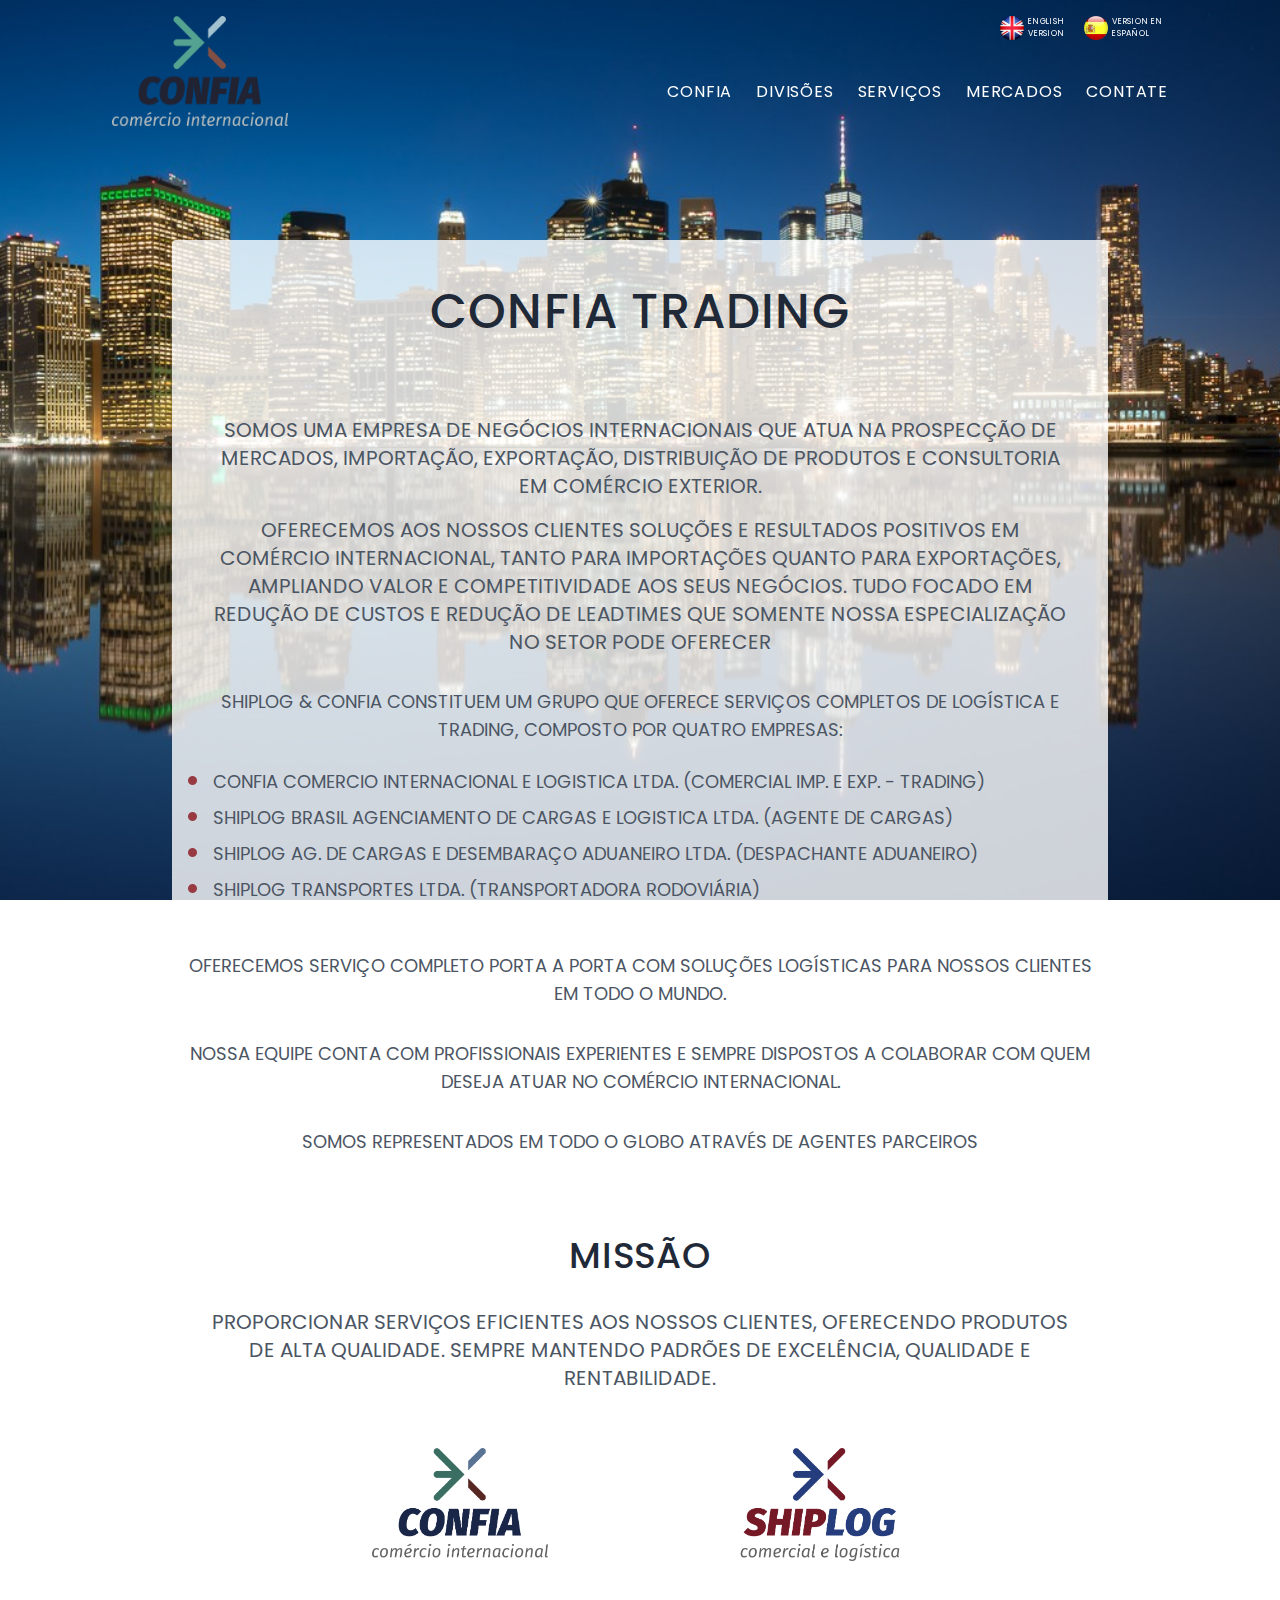
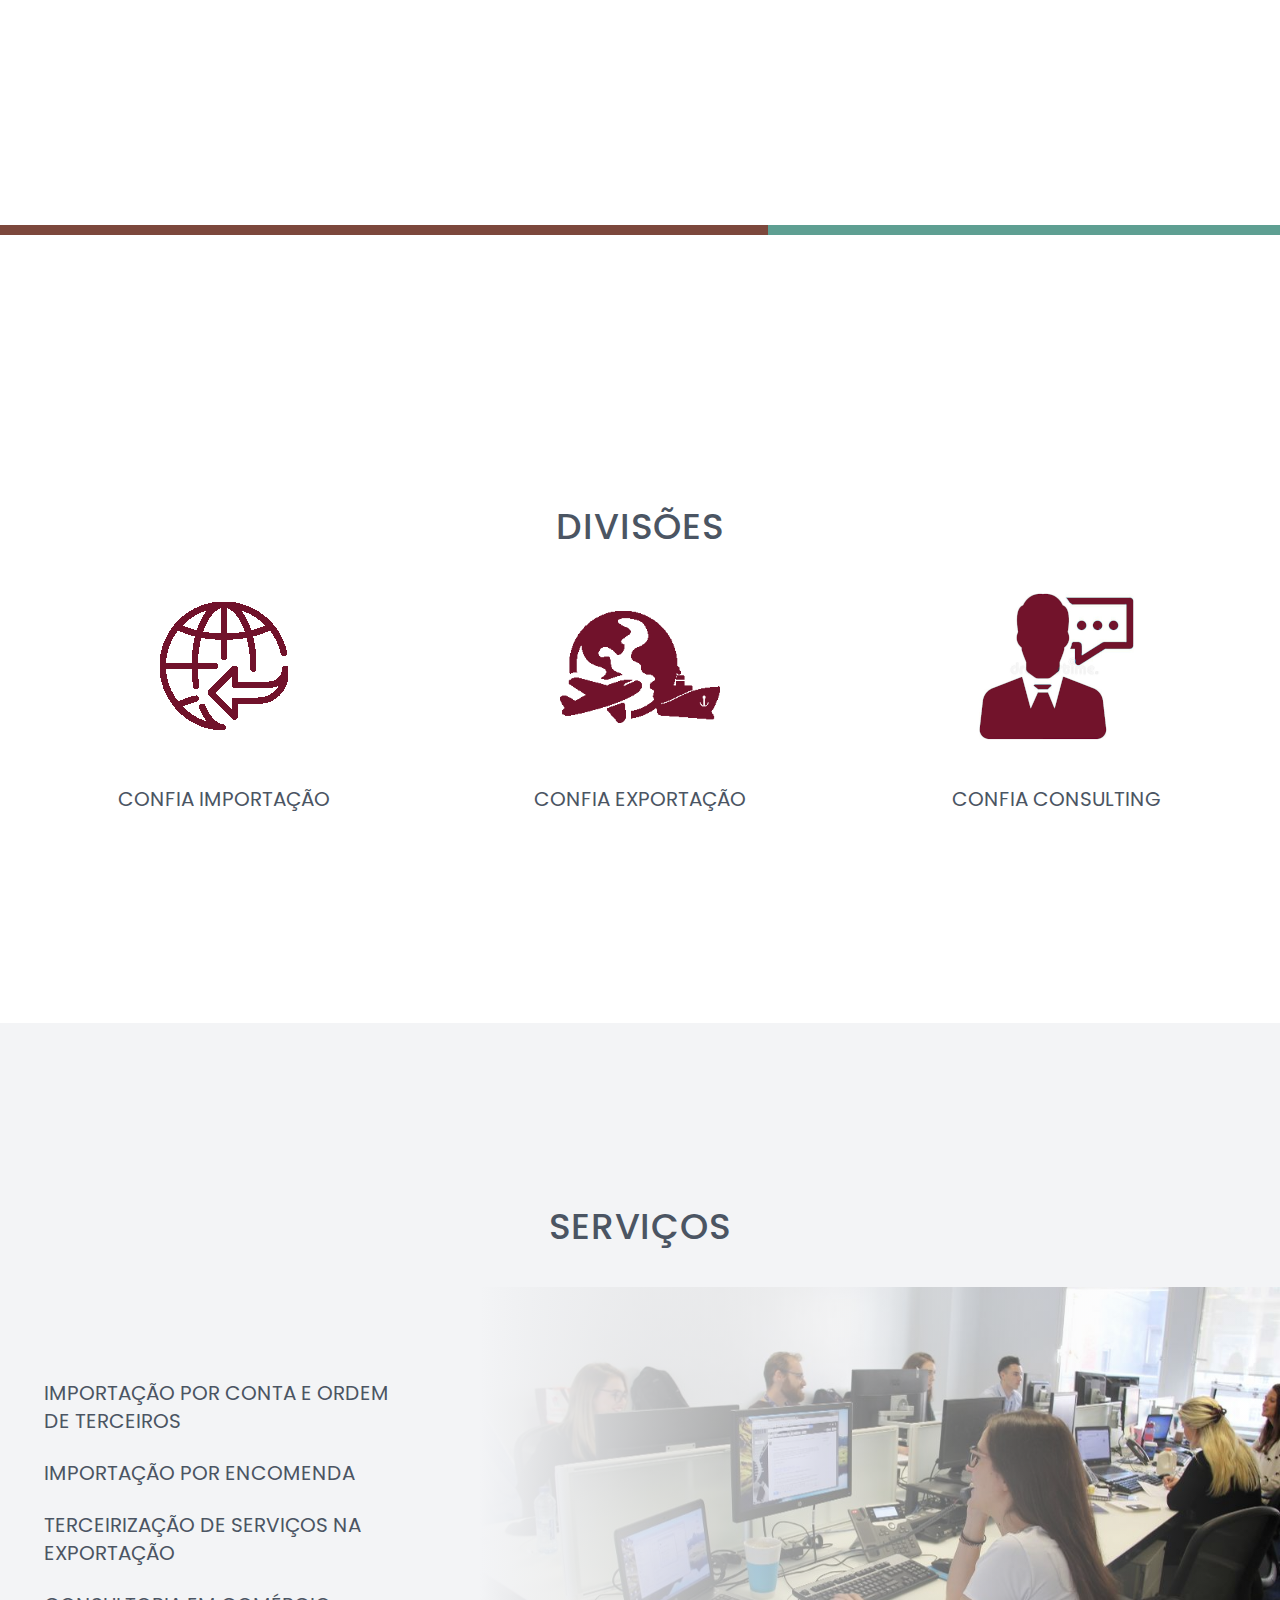
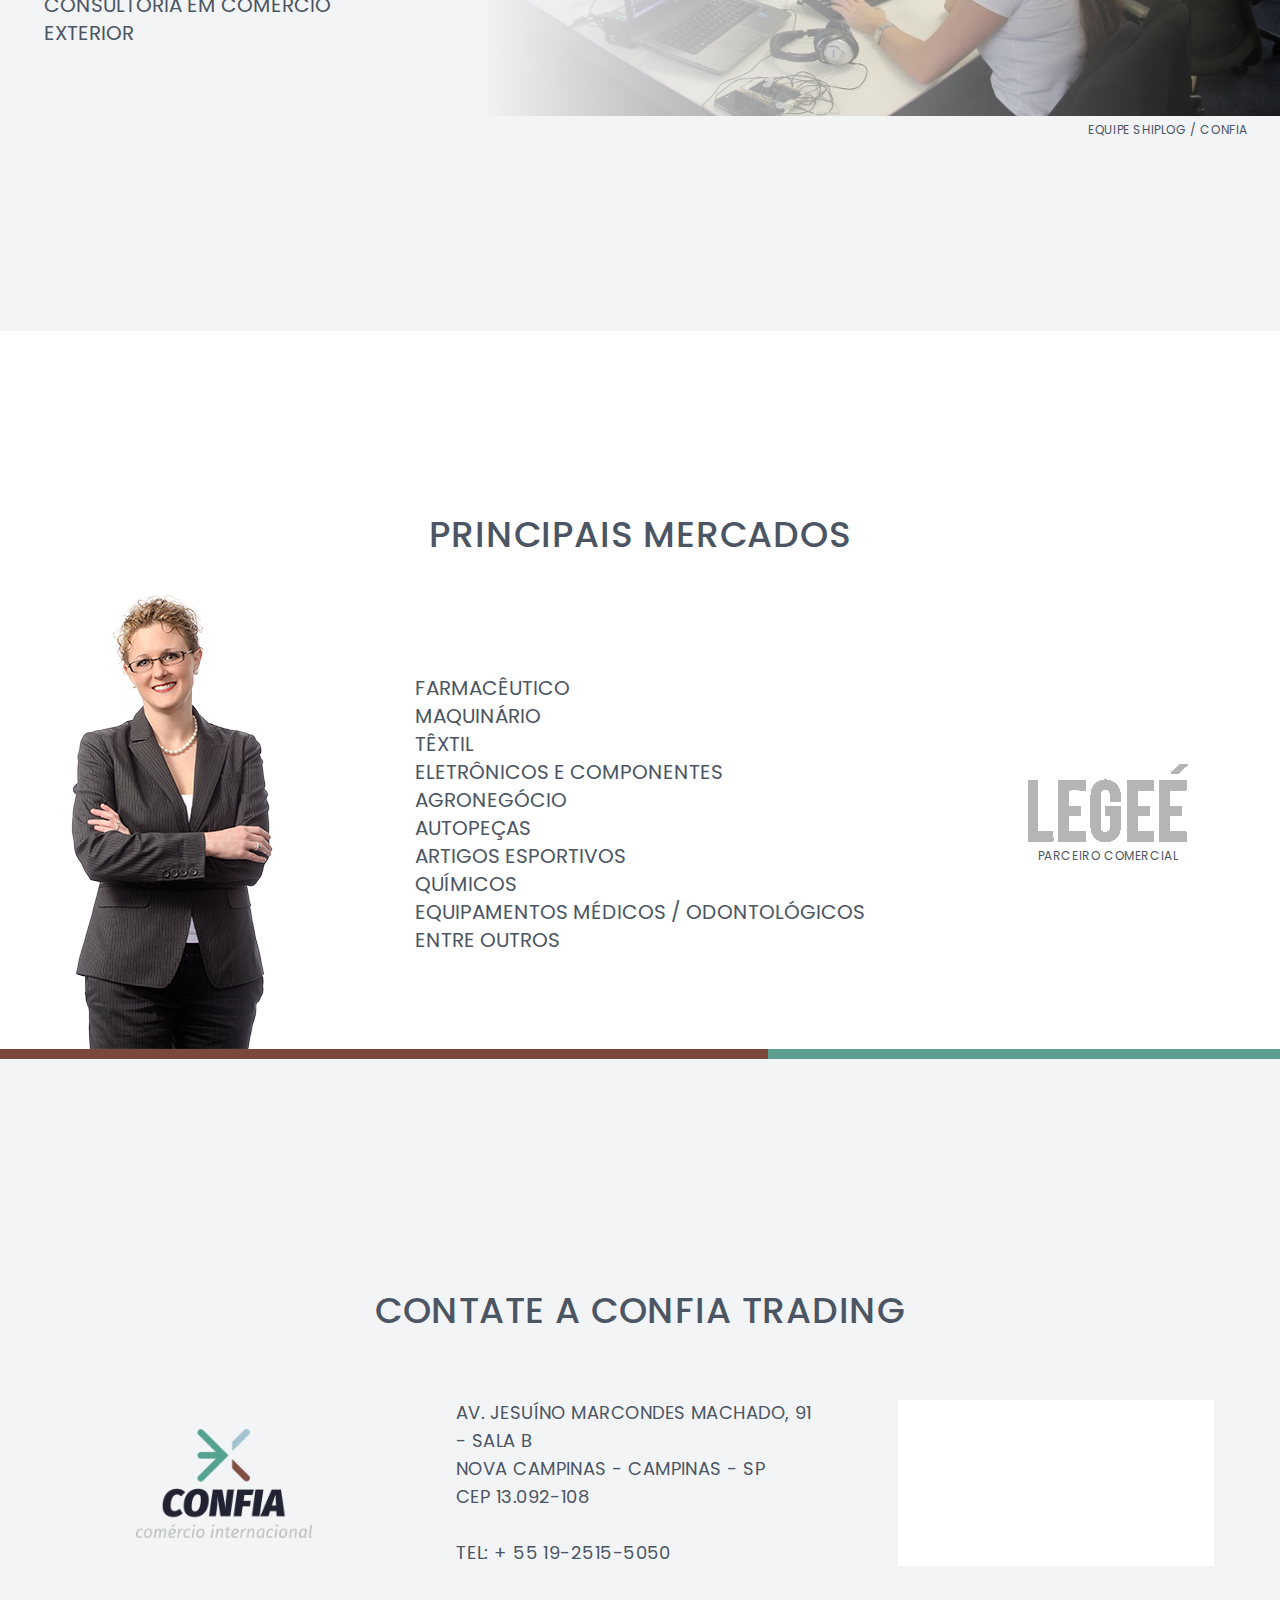
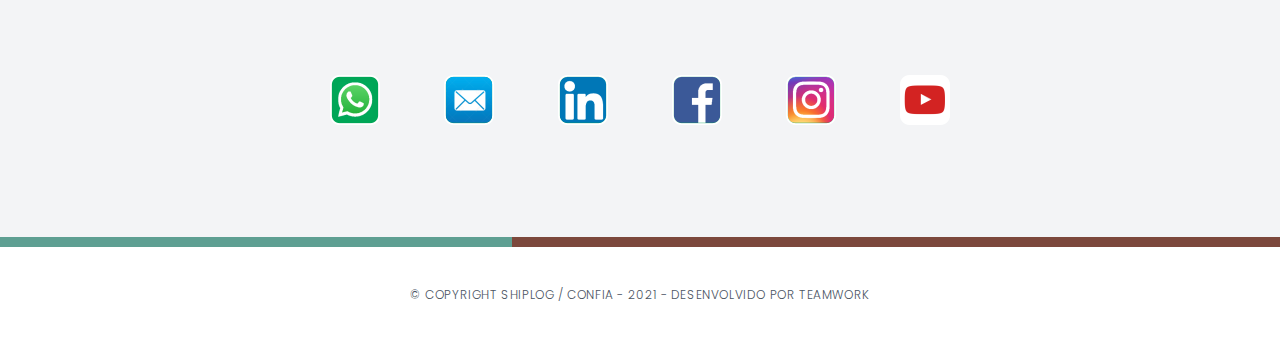
<file: index.html>
<!DOCTYPE html>
<html lang="en">
  <head>
    <meta charset="UTF-8" />
    <meta http-equiv="X-UA-Compatible" content="IE=edge" />
    <meta name="viewport" content="width=device-width, initial-scale=1.0" />
    <title>CONFIA - Comércio Internacional</title>
    <!-- favicon -->
    <link rel="shortcut icon" href="images/favicon.png" />
    <!-- Icons -->
    <link
      rel="icon"
      type="image/png"
      sizes="192x192"
      href="images/favicon-192x192.png"
    />
    <link
      rel="apple-touch-icon"
      sizes="180x180"
      href="images/apple-touch-icon-180x180.png"
    />
    <link rel="stylesheet" href="styles.css" />
  </head>
  <body class="text-white uppercase font-poppins">
    <header
      class="
        flex flex-col
        justify-start
        fixed
        top-0
        z-30
        w-full
        bg-gradient-to-b
      "
      id="header-nav"
    >
      <div class="flex items-start justify-center">
        <nav class="w-full py-4">
          <div class="container mx-auto flex flex-wrap justify-between">
            <div class="w-44 ml-4 md:ml-8 lg:ml-28">
              <a href="index.html"
                ><img class="" src="images/logo.png" alt=""
              /></a>
            </div>

            <div class="flex items-center md:hidden mr-4">
              <button
                id="hamburger"
                class="
                  border
                  rounded
                  shadow
                  text-gray-600
                  border-gray-600
                  hover:text-gray-800
                  appearance-none
                  focus:outline-none
                "
                title="Menu"
              >
                <svg
                  class="w-12 h-12"
                  xmlns="http://www.w3.org/2000/svg"
                  fill="none"
                  viewBox="0 0 24 24"
                  stroke="currentColor"
                >
                  <path
                    stroke-linecap="round"
                    stroke-linejoin="round"
                    stroke-width="2"
                    d="M4 6h16M4 12h16M4 18h16"
                  />
                </svg>
              </button>
            </div>

            <div
              class="
                mr-0
                md:mr-8
                lg:mr-28
                py-6
                md:py-0
                md:w-auto
                w-full
                hidden
                md:block
                bg-gray-600
                h-screen
                mt-4
                md:bg-transparent
                md:h-auto
                md:mt-0
              "
              id="menu"
            >
              <div class="flex flex-col sm:flex-row md:block">
                <ul
                  class="
                    list-reset
                    flex flex-1
                    md:justify-end
                    items-center
                    md:mb-10
                    flex-col
                    md:flex-row
                    order-2
                  "
                >
                  <li class="">
                    <a
                      class="
                        flex
                        justify-center
                        items-center
                        tracking-wider
                        my-2
                        lg:my-0
                        hover:text-black
                        hover:underline
                      "
                      href="#"
                      ><img class="w-6" src="images/en.png" alt="" />
                      <span class="ml-1 text-xxxs w-full md:w-14"
                        >English Version</span
                      ></a
                    >
                  </li>
                  <li class="">
                    <a
                      class="
                        flex
                        justify-center
                        items-center
                        tracking-wider
                        my-2
                        lg:my-0
                        hover:text-black
                        hover:underline
                      "
                      href="#"
                      ><img class="w-6" src="images/es.png" alt="" />
                      <span class="ml-1 text-xxxs w-full md:w-14"
                        >Version en Español</span
                      ></a
                    >
                  </li>
                </ul>
                <ul
                  id="main-navigation"
                  class="
                    list-reset
                    flex flex-1
                    md:justify-end
                    items-center
                    md:mb-10
                    flex-col
                    md:flex-row
                    order-1
                  "
                >
                  <li class="mx-3">
                    <a
                      class="
                        block
                        tracking-wider
                        my-2
                        lg:my-0
                        hover:text-gray-400
                      "
                      href="#confia"
                      >Confia</a
                    >
                  </li>
                  <li class="mx-3">
                    <a
                      class="
                        block
                        tracking-wider
                        my-2
                        lg:my-0
                        hover:text-gray-400
                      "
                      href="#divisoes"
                      >Divisões</a
                    >
                  </li>
                  <li class="mx-3">
                    <a
                      class="
                        block
                        tracking-wider
                        my-2
                        lg:my-0
                        hover:text-gray-400
                      "
                      href="#servicos"
                      >Serviços</a
                    >
                  </li>
                  <li class="mx-3">
                    <a
                      class="
                        block
                        tracking-wider
                        my-2
                        lg:my-0
                        hover:text-gray-400
                      "
                      href="#mercados"
                      >Mercados</a
                    >
                  </li>
                  <li class="ml-3">
                    <a
                      class="
                        block
                        tracking-wider
                        my-2
                        lg:my-0
                        hover:text-gray-400
                      "
                      href="#contate"
                      >Contate</a
                    >
                  </li>
                </ul>
              </div>
            </div>
          </div>
        </nav>
      </div>
    </header>

    <div class="w-full">
      <main class="bg-fixed bg-top bg-cover custom-img">
        <section class="relative pb-16 lg:pb-32 pt-16" id="confia">
          <div class="container mx-auto px-4 relative">
            <div
              class="flex flex-wrap justify-center text-center mb-8 lg:mb-24"
            >
              <div
                class="
                  w-full
                  lg:w-9/12
                  px-4
                  mt-44
                  pt-12
                  bg-white
                  rounded
                  bg-opacity-80
                "
              >
                <h2
                  class="
                    text-5xl text-gray-800
                    uppercase
                    font-medium
                    tracking-wide
                    mb-20
                  "
                >
                  Confia Trading
                </h2>

                <p
                  class="text-base lg:text-xl leading-relaxed m-4 text-gray-600"
                >
                  SOMOS UMA EMPRESA DE NEGÓCIOS INTERNACIONAIS QUE ATUA NA
                  PROSPECÇÃO DE MERCADOS, IMPORTAÇÃO, EXPORTAÇÃO, DISTRIBUIÇÃO
                  DE PRODUTOS E CONSULTORIA EM COMÉRCIO EXTERIOR.
                </p>

                <p
                  class="text-base lg:text-xl leading-relaxed m-4 text-gray-600"
                >
                  OFERECEMOS AOS NOSSOS CLIENTES SOLUÇÕES E RESULTADOS POSITIVOS
                  EM COMÉRCIO INTERNACIONAL, TANTO PARA IMPORTAÇÕES QUANTO PARA
                  EXPORTAÇÕES, AMPLIANDO VALOR E COMPETITIVIDADE AOS SEUS
                  NEGÓCIOS. TUDO FOCADO EM REDUÇÃO DE CUSTOS E REDUÇÃO DE
                  LEADTIMES QUE SOMENTE NOSSA ESPECIALIZAÇÃO NO SETOR PODE
                  OFERECER
                </p>

                <p
                  class="
                    text-sm
                    lg:text-lg
                    leading-relaxed
                    mb-4
                    mt-8
                    text-gray-600
                  "
                >
                  SHIPLOG & CONFIA CONSTITUEM UM GRUPO QUE OFERECE SERVIÇOS
                  COMPLETOS DE LOGÍSTICA E TRADING, COMPOSTO POR QUATRO
                  EMPRESAS:
                </p>

                <ul class="mb-10 mt-6 list-none pl-0">
                  <li class="custom-list flex justify-start">
                    <span
                      class="
                        mb-2
                        ml-4
                        flex-grow
                        text-left text-sm
                        lg:text-lg
                        text-gray-600
                      "
                    >
                      CONFIA COMERCIO INTERNACIONAL E LOGISTICA LTDA. (COMERCIAL
                      IMP. E EXP. - TRADING)
                    </span>
                  </li>
                  <li class="custom-list flex justify-start">
                    <span
                      class="
                        mb-2
                        ml-4
                        flex-grow
                        text-left text-sm
                        lg:text-lg
                        text-gray-600
                      "
                    >
                      SHIPLOG BRASIL AGENCIAMENTO DE CARGAS E LOGISTICA LTDA.
                      (AGENTE DE CARGAS)
                    </span>
                  </li>
                  <li class="custom-list flex justify-start">
                    <span
                      class="
                        mb-2
                        ml-4
                        flex-grow
                        text-left text-sm
                        lg:text-lg
                        text-gray-600
                      "
                    >
                      SHIPLOG AG. DE CARGAS E DESEMBARAÇO ADUANEIRO LTDA.
                      (DESPACHANTE ADUANEIRO)
                    </span>
                  </li>
                  <li class="custom-list flex justify-start">
                    <span
                      class="
                        mb-2
                        ml-4
                        flex-grow
                        text-left text-sm
                        lg:text-lg
                        text-gray-600
                      "
                    >
                      SHIPLOG TRANSPORTES LTDA. (TRANSPORTADORA RODOVIÁRIA)
                    </span>
                  </li>
                </ul>

                <p
                  class="
                    text-sm
                    lg:text-lg
                    leading-relaxed
                    mb-4
                    mt-8
                    text-gray-600
                  "
                >
                  OFERECEMOS SERVIÇO COMPLETO PORTA A PORTA COM SOLUÇÕES
                  LOGÍSTICAS PARA NOSSOS CLIENTES EM TODO O MUNDO.
                </p>

                <p
                  class="
                    text-sm
                    lg:text-lg
                    leading-relaxed
                    mb-4
                    mt-8
                    text-gray-600
                  "
                >
                  NOSSA EQUIPE CONTA COM PROFISSIONAIS EXPERIENTES E SEMPRE
                  DISPOSTOS A COLABORAR COM QUEM DESEJA ATUAR NO COMÉRCIO
                  INTERNACIONAL.
                </p>

                <p
                  class="
                    text-sm
                    lg:text-lg
                    leading-relaxed
                    mb-4
                    mt-8
                    text-gray-600
                  "
                >
                  SOMOS REPRESENTADOS EM TODO O GLOBO ATRAVÉS DE AGENTES
                  PARCEIROS
                </p>

                <div class="pt-16"></div>

                <h2
                  class="
                    text-4xl text-gray-800
                    uppercase
                    font-medium
                    mb-8
                    tracking-wide
                  "
                >
                  Missão
                </h2>
                <p
                  class="text-base lg:text-xl leading-relaxed m-4 text-gray-600"
                >
                  PROPORCIONAR SERVIÇOS EFICIENTES AOS NOSSOS CLIENTES,
                  OFERECENDO PRODUTOS DE ALTA QUALIDADE. SEMPRE MANTENDO PADRÕES
                  DE EXCELÊNCIA, QUALIDADE E RENTABILIDADE.
                </p>

                <div class="flex flex-wrap justify-evenly text-center">
                  <div class="my-10">
                    <img src="images/confia.png" class="w-44" alt="" />
                  </div>
                  <div class="my-10">
                    <a href="#">
                      <img src="images/shiplog.png" class="w-44" alt="" />
                    </a>
                  </div>
                </div>
              </div>
            </div>
          </div>
        </section>

        <section class="pt-24 bg-white" id="divisoes">
          <div class="container mx-auto px-4">
            <div class="text-center mt-44 pb-44">
              <h2
                class="
                  text-4xl text-gray-600
                  uppercase
                  font-medium
                  tracking-wide
                "
              >
                Divisões
              </h2>

              <div
                class="
                  flex flex-col
                  md:flex-row
                  flex-wrap
                  mt-6
                  md:space-y-0
                  space-y-6
                "
              >
                <a
                  href="importacao.html"
                  class="p-4 md:w-1/3 flex flex-col text-center items-center"
                >
                  <div
                    class="
                      w-40
                      h-40
                      inline-flex
                      items-center
                      justify-center
                      lg:mb-5
                      flex-shrink-0
                    "
                  >
                    <img src="images/div1.png" alt="" />
                  </div>
                  <div class="flex-grow">
                    <p
                      class="
                        text-lg
                        leading-5
                        lg:text-xl
                        lg:leading-relaxed
                        m-4
                        text-gray-600
                      "
                    >
                      CONFIA IMPORTAÇÃO
                    </p>
                  </div>
                </a>
                <a
                  href="exportacao.html"
                  class="p-4 md:w-1/3 flex flex-col text-center items-center"
                >
                  <div
                    class="
                      w-40
                      h-40
                      inline-flex
                      items-center
                      justify-center
                      lg:mb-5
                      flex-shrink-0
                    "
                  >
                    <img src="images/div2.png" alt="" />
                  </div>
                  <div class="flex-grow">
                    <p
                      class="
                        text-lg
                        leading-5
                        lg:text-xl
                        lg:leading-relaxed
                        m-4
                        text-gray-600
                      "
                    >
                      CONFIA EXPORTAÇÃO
                    </p>
                  </div>
                </a>
                <a
                  href="consulting.html"
                  class="p-4 md:w-1/3 flex flex-col text-center items-center"
                >
                  <div
                    class="
                      w-40
                      h-40
                      inline-flex
                      items-center
                      justify-center
                      lg:mb-5
                      flex-shrink-0
                    "
                  >
                    <img src="images/div3.png" alt="" />
                  </div>
                  <div class="flex-grow">
                    <p
                      class="
                        text-lg
                        leading-5
                        lg:text-xl
                        lg:leading-relaxed
                        m-4
                        text-gray-600
                      "
                    >
                      CONFIA CONSULTING
                    </p>
                  </div>
                </a>
              </div>
            </div>
          </div>
        </section>

        <section class="pt-2 bg-gray-100" id="servicos">
          <div class="container mx-auto px-4">
            <div class="text-center mt-44 pb-44">
              <h2
                class="
                  text-4xl text-gray-600
                  uppercase
                  font-medium
                  tracking-wide
                "
              >
                Serviços
              </h2>

              <div class="flex flex-wrap mt-6 md:space-y-0 space-y-6">
                <div class="p-4 md:w-1/3 flex flex-col text-left md:my-20">
                  <p
                    class="
                      text-base
                      md:text-sm
                      lg:text-xl
                      leading-relaxed
                      m-3
                      text-gray-600
                    "
                  >
                    IMPORTAÇÃO POR CONTA E ORDEM DE TERCEIROS
                  </p>
                  <p
                    class="
                      text-base
                      md:text-sm
                      lg:text-xl
                      leading-relaxed
                      m-3
                      text-gray-600
                    "
                  >
                    IMPORTAÇÃO POR ENCOMENDA
                  </p>
                  <p
                    class="
                      text-base
                      md:text-sm
                      lg:text-xl
                      leading-relaxed
                      m-3
                      text-gray-600
                    "
                  >
                    TERCEIRIZAÇÃO DE SERVIÇOS NA EXPORTAÇÃO
                  </p>
                  <p
                    class="
                      text-base
                      md:text-sm
                      lg:text-xl
                      leading-relaxed
                      m-3
                      text-gray-600
                    "
                  >
                    CONSULTORIA EM COMÉRCIO EXTERIOR
                  </p>
                </div>
                <div class="p-4 md:w-2/3 flex flex-col text-right items-end">
                  <div
                    class="
                      relative
                      h-full
                      w-full
                      flex
                      items-end
                      justify-start
                      text-left
                      bg-cover bg-center
                      -mr-8
                    "
                    style="background-image: url('images/working.jpg')"
                  >
                    <div
                      class="
                        absolute
                        top-0
                        right-0
                        bottom-0
                        left-0
                        bg-gradient-to-l
                        from-transparent
                        to-gray-100
                      "
                    ></div>
                  </div>
                  <p
                    class="
                      text-xs
                      uppercase
                      tracking-wider
                      leading-relaxed
                      text-gray-600
                      mt-1
                      md:block
                      hidden
                    "
                  >
                    equipe shiplog / confia
                  </p>
                </div>
              </div>
            </div>
          </div>
        </section>

        <section class="relative pt-2 bg-white" id="mercados">
          <div class="container mx-auto px-4">
            <div class="text-center mt-44">
              <h2
                class="
                  text-4xl text-gray-600
                  uppercase
                  font-medium
                  tracking-wide
                "
              >
                Principais Mercados
              </h2>

              <div
                class="
                  flex flex-wrap flex-col
                  md:flex-row
                  mt-6
                  md:space-y-0
                  space-y-6
                "
              >
                <div
                  class="
                    md:w-1/4
                    hidden
                    md:flex
                    flex-col
                    text-center
                    items-center
                  "
                >
                  <img src="images/executive.png" alt="" />
                </div>
                <div
                  class="
                    p-4
                    md:w-2/4
                    flex flex-col
                    text-left
                    items-center
                    text-xl text-gray-600
                    justify-center
                  "
                >
                  <ul>
                    <li>
                      <span class="text-base lg:text-xl text-gray-600"
                        >FARMACÊUTICO</span
                      >
                    </li>
                    <li>
                      <span class="text-base lg:text-xl text-gray-600"
                        >MAQUINÁRIO</span
                      >
                    </li>
                    <li>
                      <span class="text-base lg:text-xl text-gray-600"
                        >TÊXTIL</span
                      >
                    </li>
                    <li>
                      <span class="text-base lg:text-xl text-gray-600"
                        >ELETRÔNICOS E COMPONENTES</span
                      >
                    </li>
                    <li>
                      <span class="text-base lg:text-xl text-gray-600"
                        >AGRONEGÓCIO</span
                      >
                    </li>
                    <li>
                      <span class="text-base lg:text-xl text-gray-600"
                        >AUTOPEÇAS</span
                      >
                    </li>
                    <li>
                      <span class="text-base lg:text-xl text-gray-600"
                        >ARTIGOS ESPORTIVOS</span
                      >
                    </li>
                    <li>
                      <span class="text-base lg:text-xl text-gray-600"
                        >QUÍMICOS</span
                      >
                    </li>
                    <li>
                      <span class="text-base lg:text-xl text-gray-600"
                        >EQUIPAMENTOS MÉDICOS / ODONTOLÓGICOS</span
                      >
                    </li>
                    <li>
                      <span class="text-base lg:text-xl text-gray-600"
                        >ENTRE OUTROS</span
                      >
                    </li>
                  </ul>
                </div>
                <div
                  class="
                    p-4
                    md:w-1/4
                    flex flex-col
                    text-center
                    items-center
                    justify-center
                  "
                >
                  <a href="https://www.legee.com.br/">
                    <img src="images/legee-logo.png" alt="" />
                  </a>
                  <p
                    class="
                      text-xs
                      uppercase
                      tracking-wider
                      leading-relaxed
                      text-gray-600
                      mt-1
                    "
                  >
                    parceiro comercial
                  </p>
                </div>
              </div>
            </div>
          </div>
        </section>

        <section class="relative pt-14 bg-gray-100" id="contate">
          <div class="container mx-auto px-4">
            <div class="text-center pb-24 mt-44">
              <h2
                class="
                  text-4xl text-gray-600
                  uppercase
                  font-medium
                  tracking-wide
                "
              >
                Contate a Confia Trading
              </h2>

              <div
                class="
                  flex flex-wrap flex-col
                  md:flex-row
                  my-2
                  md:space-y-0
                  space-y-6
                "
              >
                <div
                  class="
                    p-4
                    md:w-1/3
                    flex flex-col
                    text-center
                    items-center
                    justify-center
                  "
                >
                  <img src="images/logo.png" class="w-44" alt="" />
                </div>
                <div
                  class="
                    p-4
                    md:w-1/3
                    flex flex-col
                    text-left
                    items-start
                    justify-center
                  "
                >
                  <address
                    class="not-italic text-gray-600 tracking-wide p-2 text-lg"
                  >
                    AV. JESUÍNO MARCONDES MACHADO, 91 - SALA B <br />
                    NOVA CAMPINAS - CAMPINAS - SP <br />
                    CEP 13.092-108 <br /><br />
                    TEL: + 55 19-2515-5050
                  </address>
                </div>
                <div
                  class="
                    p-4
                    md:w-1/3
                    flex flex-col
                    text-center
                    items-center
                    justify-center
                    h-72
                  "
                >
                  <div class="p-2 bg-white">
                    <iframe
                      src="https://www.google.com/maps/embed?pb=!1m18!1m12!1m3!1d3675.212895018109!2d-47.04288148448366!3d-22.90551708501243!2m3!1f0!2f0!3f0!3m2!1i1024!2i768!4f13.1!3m3!1m2!1s0x94c8cf34e676d947%3A0x28cc5e2afba49683!2sShiplog%20Brasil%20Agenciamento%20de%20Cargas!5e0!3m2!1spt-BR!2sbr!4v1621723955526!5m2!1spt-BR!2sbr"
                      width="100%"
                      height="100%"
                      allowfullscreen=""
                      loading="lazy"
                    ></iframe>
                  </div>
                </div>
              </div>

              <div
                class="
                  flex flex-wrap
                  justify-center
                  items-center
                  mt-8
                  md:space-y-0
                "
              >
                <div class="md:p-4 md:mx-4">
                  <a
                    href="https://api.whatsapp.com/send?phone=551921299050"
                    title="WhatsApp"
                    target="_blank"
                    ><img
                      class="w-3/4 md:w-full"
                      src="images/social/whatsapp.png"
                      alt=""
                  /></a>
                </div>
                <div class="md:p-4 md:mx-4">
                  <a
                    href="mailto:comercial@shiplog.com.br"
                    title="E-mail"
                    target="_blank"
                    ><img
                      class="w-3/4 md:w-full"
                      src="images/social/email.png"
                      alt=""
                  /></a>
                </div>
                <div class="md:p-4 md:mx-4">
                  <a
                    href="https://www.linkedin.com/in/shiplog-brasil-comercial-e-log%C3%ADstica-3851b4167/"
                    title="LinkedIn"
                    target="_blank"
                    ><img
                      class="w-3/4 md:w-full"
                      src="images/social/linkedin.png"
                      alt=""
                  /></a>
                </div>
                <div class="md:p-4 md:mx-4">
                  <a
                    href="https://www.facebook.com/shiplogbrasil/"
                    title="Facebook"
                    target="_blank"
                    ><img
                      class="w-3/4 md:w-full"
                      src="images/social/facebook.png"
                      alt=""
                  /></a>
                </div>
                <div class="md:p-4 md:mx-4">
                  <a
                    href="https://www.instagram.com/shiplog_brasil/"
                    title="Instagram"
                    target="_blank"
                    ><img
                      class="w-3/4 md:w-full"
                      src="images/social/instagram.png"
                      alt=""
                  /></a>
                </div>
                <div class="md:p-4 md:mx-4">
                  <a
                    href="https://www.youtube.com/channel/UCoJP0CQUTW72Z2pam6SZngw"
                    title="Youtube"
                    target="_blank"
                    ><img
                      class="w-3/4 md:w-full"
                      src="images/social/youtube.png"
                      alt=""
                  /></a>
                </div>
              </div>
            </div>
          </div>
        </section>
      </main>

      <footer>
        <section class="mt-10">
          <p
            class="
              uppercase
              text-center text-xs
              font-light
              tracking-wider
              pb-10
              text-gray-600
            "
          >
            &copy; Copyright Shiplog / Confia - 2021 - Desenvolvido por Teamwork
          </p>
        </section>
      </footer>
    </div>
    <script src="site.js"></script>
    <script>
      var scrollpos = window.scrollY
      var header = document.getElementById('header-nav')
      document.addEventListener('scroll', function () {
        /*Apply classes for slide in bar*/
        scrollpos = window.scrollY

        if (scrollpos > 10) {
          header.classList.add('from-darkBlue')
          header.classList.add('to-midBlue')
        } else {
          header.classList.remove('from-darkBlue')
          header.classList.remove('to-midBlue')
        }
      })
    </script>
  </body>
</html>
</file>
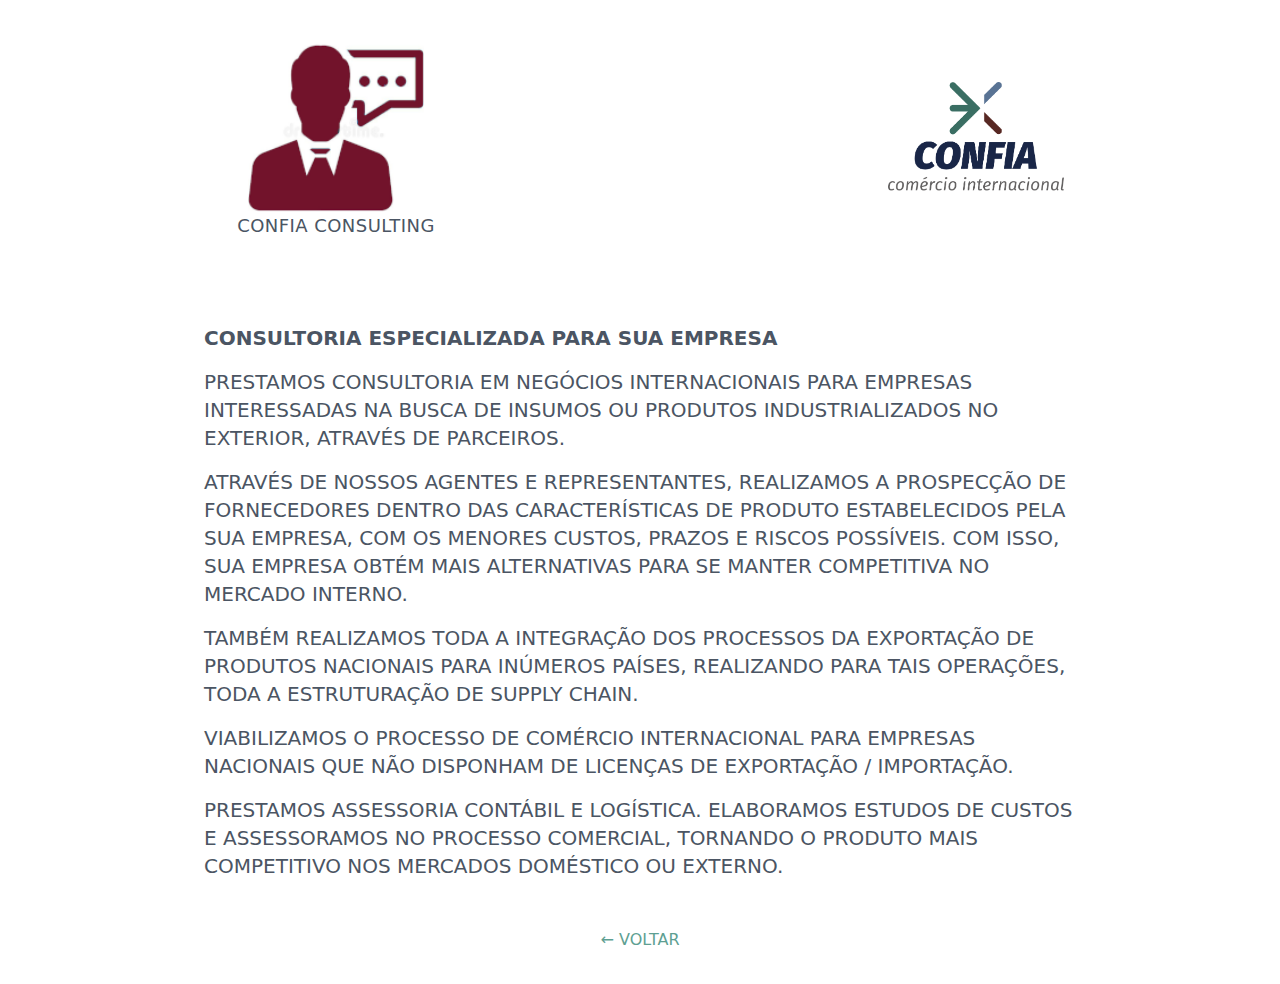
<file: consulting.html>
<!DOCTYPE html>
<html lang="en">
  <head>
    <meta charset="UTF-8" />
    <meta http-equiv="X-UA-Compatible" content="IE=edge" />
    <meta name="viewport" content="width=device-width, initial-scale=1.0" />
    <title>CONFIA - Comércio Internacional</title>
    <!-- favicon -->
    <link rel="shortcut icon" href="images/favicon.png" />
    <!-- Icons -->
    <link
      rel="icon"
      type="image/png"
      sizes="192x192"
      href="images/favicon-192x192.png"
    />
    <link
      rel="apple-touch-icon"
      sizes="180x180"
      href="images/apple-touch-icon-180x180.png"
    />
    <link rel="stylesheet" href="styles.css" />
  </head>
  <body class="text-gray-700 uppercase">
    <div
      class="
        container
        mx-auto
        shadow-lg
        min-h-screen
        flex flex-col
        justify-between
      "
    >
      <header class="">
        <div class="flex flex-wrap justify-around items-center">
          <div class="my-10 flex flex-col items-center order-2 sm:order-1">
            <img src="images/div3.png" class="w-44" alt="" />
            <p
              class="
                block
                w-60
                text-center text-base
                tracking-wide
                lg:leading-5
                lg:text-lg
                text-gray-600
              "
            >
              CONFIA CONSULTING
            </p>
          </div>
          <div class="my-10 order-1 sm:order-2">
            <a href="index.html">
              <img src="images/confia.png" class="w-44" alt="" />
            </a>
          </div>
        </div>
      </header>
      <main class="">
        <section class="">
          <div class="container mx-auto px-4">
            <div class="flex flex-wrap justify-center text-left">
              <div class="w-full lg:w-9/12 px-4">
                <h3
                  class="
                    mt-12
                    text-base
                    lg:text-xl
                    font-bold
                    leading-relaxed
                    m-4
                    text-gray-600
                  "
                >
                  CONSULTORIA ESPECIALIZADA PARA SUA EMPRESA
                </h3>

                <p
                  class="text-base lg:text-xl leading-relaxed m-4 text-gray-600"
                >
                  PRESTAMOS CONSULTORIA EM NEGÓCIOS INTERNACIONAIS PARA EMPRESAS
                  INTERESSADAS NA BUSCA DE INSUMOS OU PRODUTOS INDUSTRIALIZADOS
                  NO EXTERIOR, ATRAVÉS DE PARCEIROS.
                </p>

                <p
                  class="text-base lg:text-xl leading-relaxed m-4 text-gray-600"
                >
                  ATRAVÉS DE NOSSOS AGENTES E REPRESENTANTES, REALIZAMOS A
                  PROSPECÇÃO DE FORNECEDORES DENTRO DAS CARACTERÍSTICAS DE
                  PRODUTO ESTABELECIDOS PELA SUA EMPRESA, COM OS MENORES CUSTOS,
                  PRAZOS E RISCOS POSSÍVEIS. COM ISSO, SUA EMPRESA OBTÉM MAIS
                  ALTERNATIVAS PARA SE MANTER COMPETITIVA NO MERCADO INTERNO.
                </p>

                <p
                  class="text-base lg:text-xl leading-relaxed m-4 text-gray-600"
                >
                  TAMBÉM REALIZAMOS TODA A INTEGRAÇÃO DOS PROCESSOS DA
                  EXPORTAÇÃO DE PRODUTOS NACIONAIS PARA INÚMEROS PAÍSES,
                  REALIZANDO PARA TAIS OPERAÇÕES, TODA A ESTRUTURAÇÃO DE SUPPLY
                  CHAIN.
                </p>

                <p
                  class="text-base lg:text-xl leading-relaxed m-4 text-gray-600"
                >
                  VIABILIZAMOS O PROCESSO DE COMÉRCIO INTERNACIONAL PARA
                  EMPRESAS NACIONAIS QUE NÃO DISPONHAM DE LICENÇAS DE EXPORTAÇÃO
                  / IMPORTAÇÃO.
                </p>

                <p
                  class="text-base lg:text-xl leading-relaxed m-4 text-gray-600"
                >
                  PRESTAMOS ASSESSORIA CONTÁBIL E LOGÍSTICA. ELABORAMOS ESTUDOS
                  DE CUSTOS E ASSESSORAMOS NO PROCESSO COMERCIAL, TORNANDO O
                  PRODUTO MAIS COMPETITIVO NOS MERCADOS DOMÉSTICO OU EXTERNO.
                </p>
              </div>
            </div>
          </div>
        </section>
      </main>

      <footer class="">
        <div class="flex justify-center p-8">
          <a
            class="text-primary hover:text-secondary hover:underline"
            href="index.html"
            >&leftarrow; Voltar</a
          >
        </div>
      </footer>
    </div>
  </body>
</html>
</file>
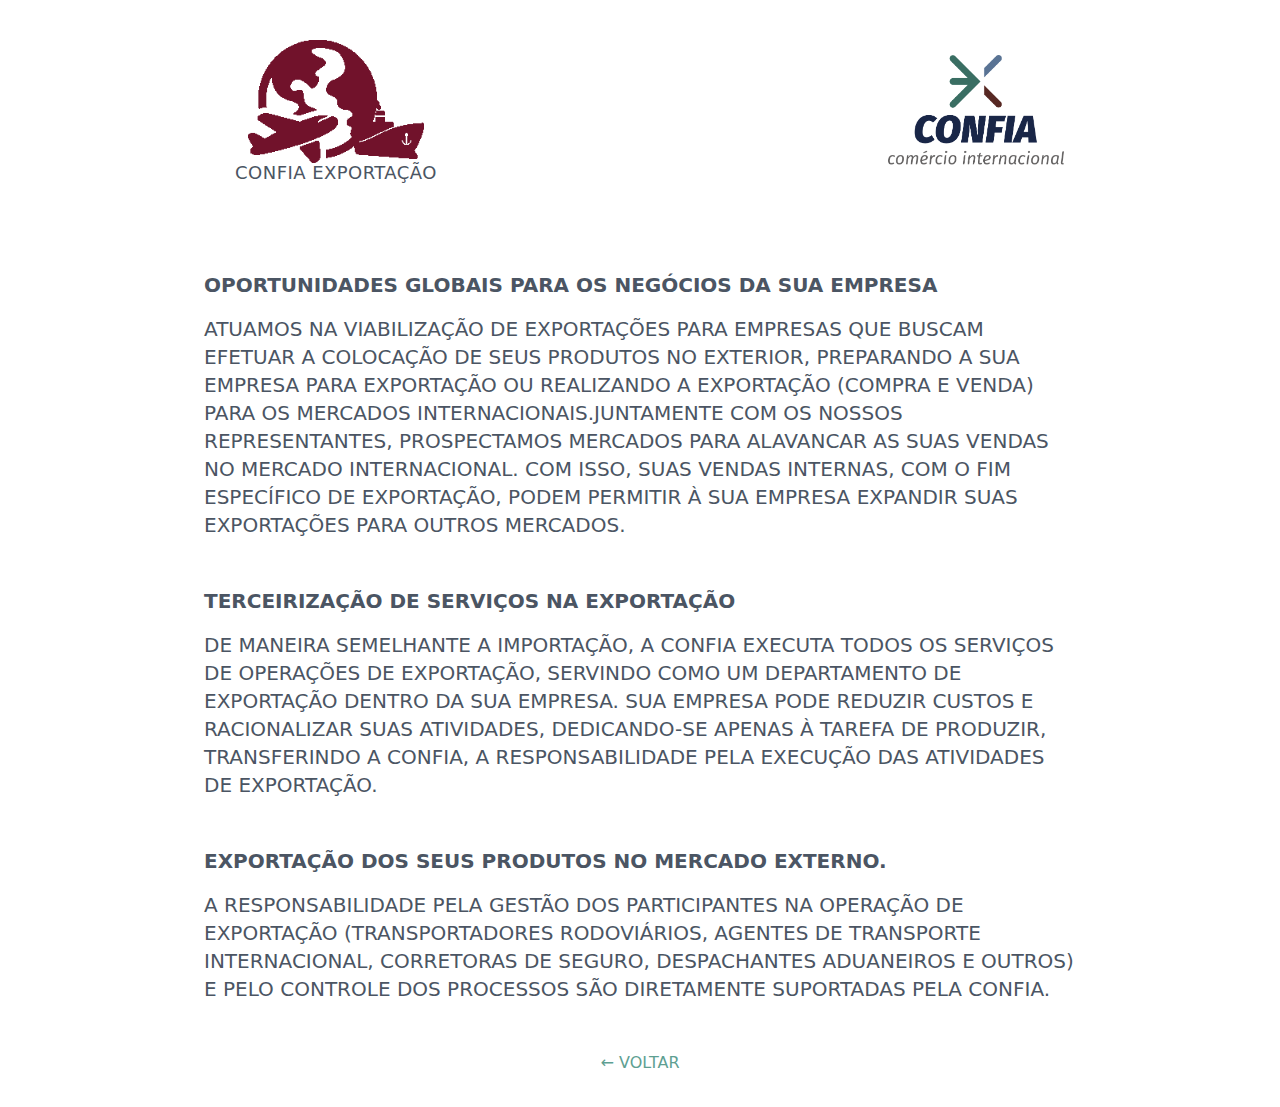
<file: exportacao.html>
<!DOCTYPE html>
<html lang="en">
  <head>
    <meta charset="UTF-8" />
    <meta http-equiv="X-UA-Compatible" content="IE=edge" />
    <meta name="viewport" content="width=device-width, initial-scale=1.0" />
    <title>CONFIA - Comércio Internacional</title>
    <!-- favicon -->
    <link rel="shortcut icon" href="images/favicon.png" />
    <!-- Icons -->
    <link
      rel="icon"
      type="image/png"
      sizes="192x192"
      href="images/favicon-192x192.png"
    />
    <link
      rel="apple-touch-icon"
      sizes="180x180"
      href="images/apple-touch-icon-180x180.png"
    />
    <link rel="stylesheet" href="styles.css" />
  </head>
  <body class="text-gray-700 uppercase">
    <div
      class="
        container
        mx-auto
        shadow-lg
        min-h-screen
        flex flex-col
        justify-between
      "
    >
      <header class="">
        <div class="flex flex-wrap justify-around items-center">
          <div class="my-10 flex flex-col items-center order-2 sm:order-1">
            <img src="images/div2.png" class="w-44" alt="" />
            <p
              class="
                block
                w-60
                text-center text-base
                tracking-wide
                lg:leading-5
                lg:text-lg
                text-gray-600
              "
            >
              CONFIA EXPORTAÇÃO
            </p>
          </div>
          <div class="my-10 order-1 sm:order-2">
            <a href="index.html">
              <img src="images/confia.png" class="w-44" alt="" />
            </a>
          </div>
        </div>
      </header>
      <main class="">
        <section class="">
          <div class="container mx-auto px-4">
            <div class="flex flex-wrap justify-center text-left">
              <div class="w-full lg:w-9/12 px-4">
                <h3
                  class="
                    mt-12
                    text-base
                    lg:text-xl
                    font-bold
                    leading-relaxed
                    m-4
                    text-gray-600
                  "
                >
                  OPORTUNIDADES GLOBAIS PARA OS NEGÓCIOS DA SUA EMPRESA
                </h3>

                <p
                  class="text-base lg:text-xl leading-relaxed m-4 text-gray-600"
                >
                  ATUAMOS NA VIABILIZAÇÃO DE EXPORTAÇÕES PARA EMPRESAS QUE
                  BUSCAM EFETUAR A COLOCAÇÃO DE SEUS PRODUTOS NO EXTERIOR,
                  PREPARANDO A SUA EMPRESA PARA EXPORTAÇÃO OU REALIZANDO A
                  EXPORTAÇÃO (COMPRA E VENDA) PARA OS MERCADOS
                  INTERNACIONAIS.JUNTAMENTE COM OS NOSSOS REPRESENTANTES,
                  PROSPECTAMOS MERCADOS PARA ALAVANCAR AS SUAS VENDAS NO MERCADO
                  INTERNACIONAL. COM ISSO, SUAS VENDAS INTERNAS, COM O FIM
                  ESPECÍFICO DE EXPORTAÇÃO, PODEM PERMITIR À SUA EMPRESA
                  EXPANDIR SUAS EXPORTAÇÕES PARA OUTROS MERCADOS.
                </p>

                <h3
                  class="
                    mt-12
                    text-base
                    lg:text-xl
                    font-bold
                    leading-relaxed
                    m-4
                    text-gray-600
                  "
                >
                  TERCEIRIZAÇÃO DE SERVIÇOS NA EXPORTAÇÃO
                </h3>

                <p
                  class="text-base lg:text-xl leading-relaxed m-4 text-gray-600"
                >
                  DE MANEIRA SEMELHANTE A IMPORTAÇÃO, A CONFIA EXECUTA TODOS OS
                  SERVIÇOS DE OPERAÇÕES DE EXPORTAÇÃO, SERVINDO COMO UM
                  DEPARTAMENTO DE EXPORTAÇÃO DENTRO DA SUA EMPRESA. SUA EMPRESA
                  PODE REDUZIR CUSTOS E RACIONALIZAR SUAS ATIVIDADES,
                  DEDICANDO-SE APENAS À TAREFA DE PRODUZIR, TRANSFERINDO A
                  CONFIA, A RESPONSABILIDADE PELA EXECUÇÃO DAS ATIVIDADES DE
                  EXPORTAÇÃO.
                </p>

                <h3
                  class="
                    mt-12
                    text-base
                    lg:text-xl
                    font-bold
                    leading-relaxed
                    m-4
                    text-gray-600
                  "
                >
                  EXPORTAÇÃO DOS SEUS PRODUTOS NO MERCADO EXTERNO.
                </h3>

                <p
                  class="text-base lg:text-xl leading-relaxed m-4 text-gray-600"
                >
                  A RESPONSABILIDADE PELA GESTÃO DOS PARTICIPANTES NA OPERAÇÃO
                  DE EXPORTAÇÃO (TRANSPORTADORES RODOVIÁRIOS, AGENTES DE
                  TRANSPORTE INTERNACIONAL, CORRETORAS DE SEGURO, DESPACHANTES
                  ADUANEIROS E OUTROS) E PELO CONTROLE DOS PROCESSOS SÃO
                  DIRETAMENTE SUPORTADAS PELA CONFIA.
                </p>
              </div>
            </div>
          </div>
        </section>
      </main>

      <footer class="">
        <div class="flex justify-center p-8">
          <a
            class="text-primary hover:text-secondary hover:underline"
            href="index.html"
            >&leftarrow; Voltar</a
          >
        </div>
      </footer>
    </div>
  </body>
</html>
</file>
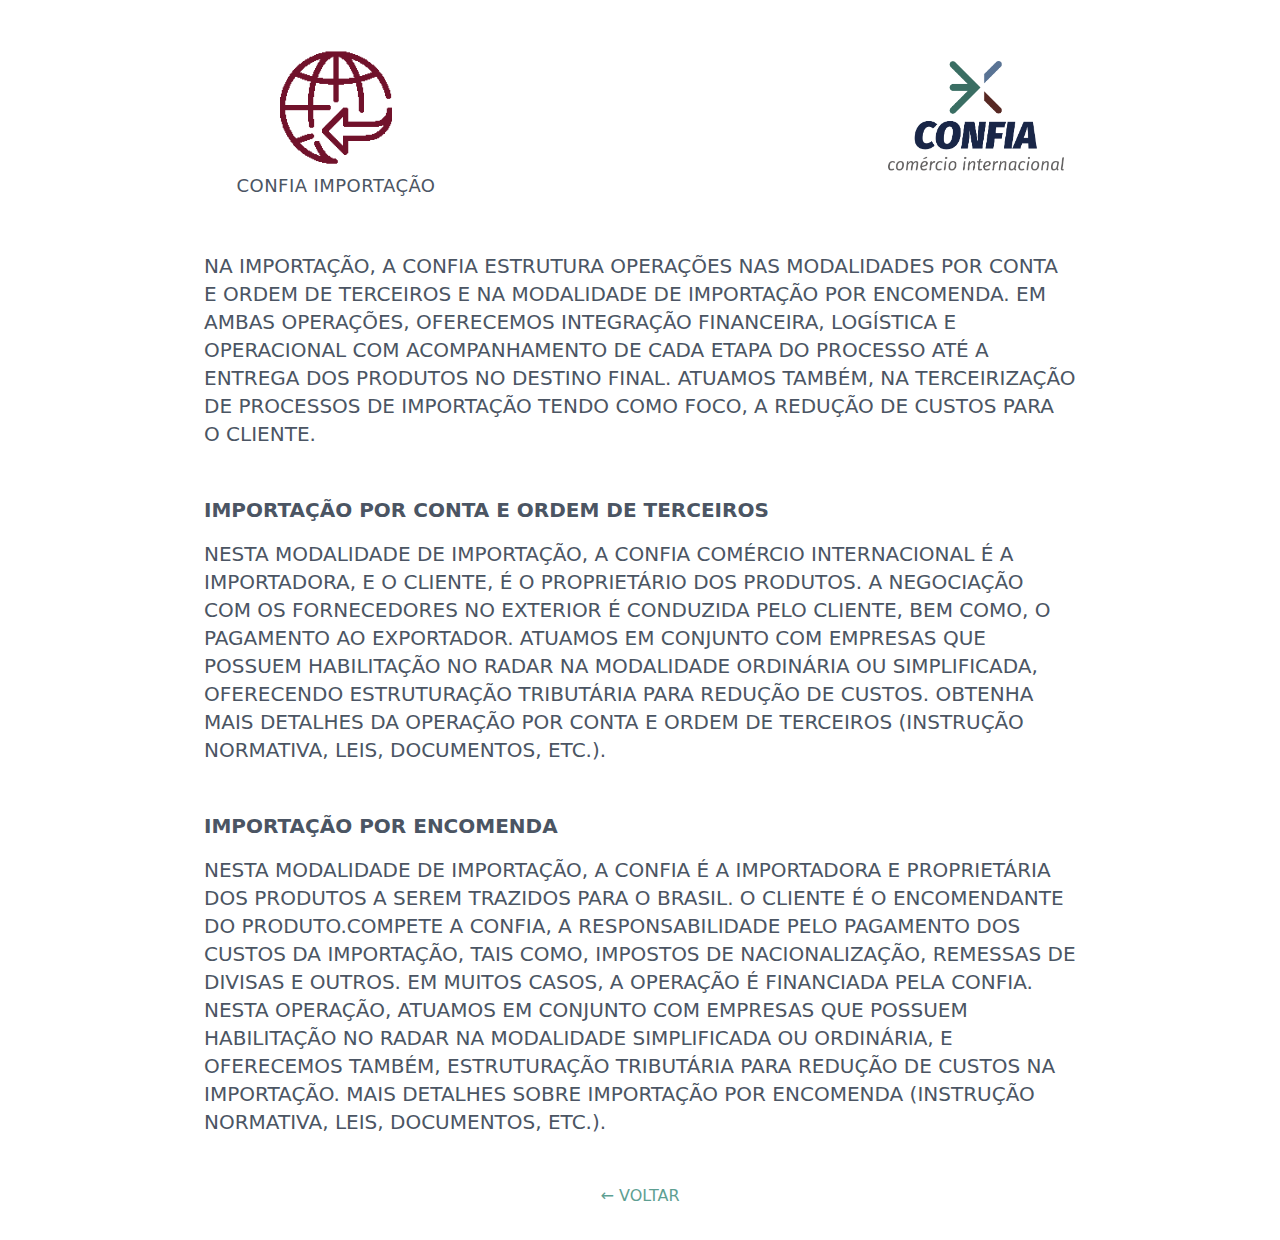
<file: importacao.html>
<!DOCTYPE html>
<html lang="en">
  <head>
    <meta charset="UTF-8" />
    <meta http-equiv="X-UA-Compatible" content="IE=edge" />
    <meta name="viewport" content="width=device-width, initial-scale=1.0" />
    <title>CONFIA - Comércio Internacional</title>
    <!-- favicon -->
    <link rel="shortcut icon" href="images/favicon.png" />
    <!-- Icons -->
    <link
      rel="icon"
      type="image/png"
      sizes="192x192"
      href="images/favicon-192x192.png"
    />
    <link
      rel="apple-touch-icon"
      sizes="180x180"
      href="images/apple-touch-icon-180x180.png"
    />
    <link rel="stylesheet" href="styles.css" />
  </head>
  <body class="text-gray-700 uppercase">
    <div
      class="
        container
        mx-auto
        shadow-lg
        min-h-screen
        flex flex-col
        justify-between
      "
    >
      <header class="">
        <div class="flex flex-wrap justify-around items-center">
          <div class="my-10 flex flex-col items-center order-2 sm:order-1">
            <img src="images/div1.png" class="w-28" alt="" />
            <p
              class="
                block
                w-60
                text-center text-base
                tracking-wide
                lg:leading-5
                lg:text-lg
                text-gray-600
              "
            >
              CONFIA IMPORTAÇÃO
            </p>
          </div>
          <div class="my-10 order-1 sm:order-2">
            <a href="index.html">
              <img src="images/confia.png" class="w-44" alt="" />
            </a>
          </div>
        </div>
      </header>
      <main class="">
        <section class="">
          <div class="container mx-auto px-4">
            <div class="flex flex-wrap justify-center text-left">
              <div class="w-full lg:w-9/12 px-4">
                <p
                  class="text-base lg:text-xl leading-relaxed m-4 text-gray-600"
                >
                  NA IMPORTAÇÃO, A CONFIA ESTRUTURA OPERAÇÕES NAS MODALIDADES
                  POR CONTA E ORDEM DE TERCEIROS E NA MODALIDADE DE IMPORTAÇÃO
                  POR ENCOMENDA. EM AMBAS OPERAÇÕES, OFERECEMOS INTEGRAÇÃO
                  FINANCEIRA, LOGÍSTICA E OPERACIONAL COM ACOMPANHAMENTO DE CADA
                  ETAPA DO PROCESSO ATÉ A ENTREGA DOS PRODUTOS NO DESTINO FINAL.
                  ATUAMOS TAMBÉM, NA TERCEIRIZAÇÃO DE PROCESSOS DE IMPORTAÇÃO
                  TENDO COMO FOCO, A REDUÇÃO DE CUSTOS PARA O CLIENTE.
                </p>

                <h3
                  class="
                    mt-12
                    text-base
                    lg:text-xl
                    font-bold
                    leading-relaxed
                    m-4
                    text-gray-600
                  "
                >
                  IMPORTAÇÃO POR CONTA E ORDEM DE TERCEIROS
                </h3>

                <p
                  class="text-base lg:text-xl leading-relaxed m-4 text-gray-600"
                >
                  NESTA MODALIDADE DE IMPORTAÇÃO, A CONFIA COMÉRCIO
                  INTERNACIONAL É A IMPORTADORA, E O CLIENTE, É O PROPRIETÁRIO
                  DOS PRODUTOS. A NEGOCIAÇÃO COM OS FORNECEDORES NO EXTERIOR É
                  CONDUZIDA PELO CLIENTE, BEM COMO, O PAGAMENTO AO EXPORTADOR.
                  ATUAMOS EM CONJUNTO COM EMPRESAS QUE POSSUEM HABILITAÇÃO NO
                  RADAR NA MODALIDADE ORDINÁRIA OU SIMPLIFICADA, OFERECENDO
                  ESTRUTURAÇÃO TRIBUTÁRIA PARA REDUÇÃO DE CUSTOS. OBTENHA MAIS
                  DETALHES DA OPERAÇÃO POR CONTA E ORDEM DE TERCEIROS (INSTRUÇÃO
                  NORMATIVA, LEIS, DOCUMENTOS, ETC.).
                </p>

                <h3
                  class="
                    mt-12
                    text-base
                    lg:text-xl
                    font-bold
                    leading-relaxed
                    m-4
                    text-gray-600
                  "
                >
                  IMPORTAÇÃO POR ENCOMENDA
                </h3>

                <p
                  class="text-base lg:text-xl leading-relaxed m-4 text-gray-600"
                >
                  NESTA MODALIDADE DE IMPORTAÇÃO, A CONFIA É A IMPORTADORA E
                  PROPRIETÁRIA DOS PRODUTOS A SEREM TRAZIDOS PARA O BRASIL. O
                  CLIENTE É O ENCOMENDANTE DO PRODUTO.COMPETE A CONFIA, A
                  RESPONSABILIDADE PELO PAGAMENTO DOS CUSTOS DA IMPORTAÇÃO, TAIS
                  COMO, IMPOSTOS DE NACIONALIZAÇÃO, REMESSAS DE DIVISAS E
                  OUTROS. EM MUITOS CASOS, A OPERAÇÃO É FINANCIADA PELA CONFIA.
                  NESTA OPERAÇÃO, ATUAMOS EM CONJUNTO COM EMPRESAS QUE POSSUEM
                  HABILITAÇÃO NO RADAR NA MODALIDADE SIMPLIFICADA OU ORDINÁRIA,
                  E OFERECEMOS TAMBÉM, ESTRUTURAÇÃO TRIBUTÁRIA PARA REDUÇÃO DE
                  CUSTOS NA IMPORTAÇÃO. MAIS DETALHES SOBRE IMPORTAÇÃO POR
                  ENCOMENDA (INSTRUÇÃO NORMATIVA, LEIS, DOCUMENTOS, ETC.).
                </p>
              </div>
            </div>
          </div>
        </section>
      </main>

      <footer class="">
        <div class="flex justify-center p-8">
          <a
            class="text-primary hover:text-secondary hover:underline"
            href="index.html"
            >&leftarrow; Voltar</a
          >
        </div>
      </footer>
    </div>
  </body>
</html>
</file>
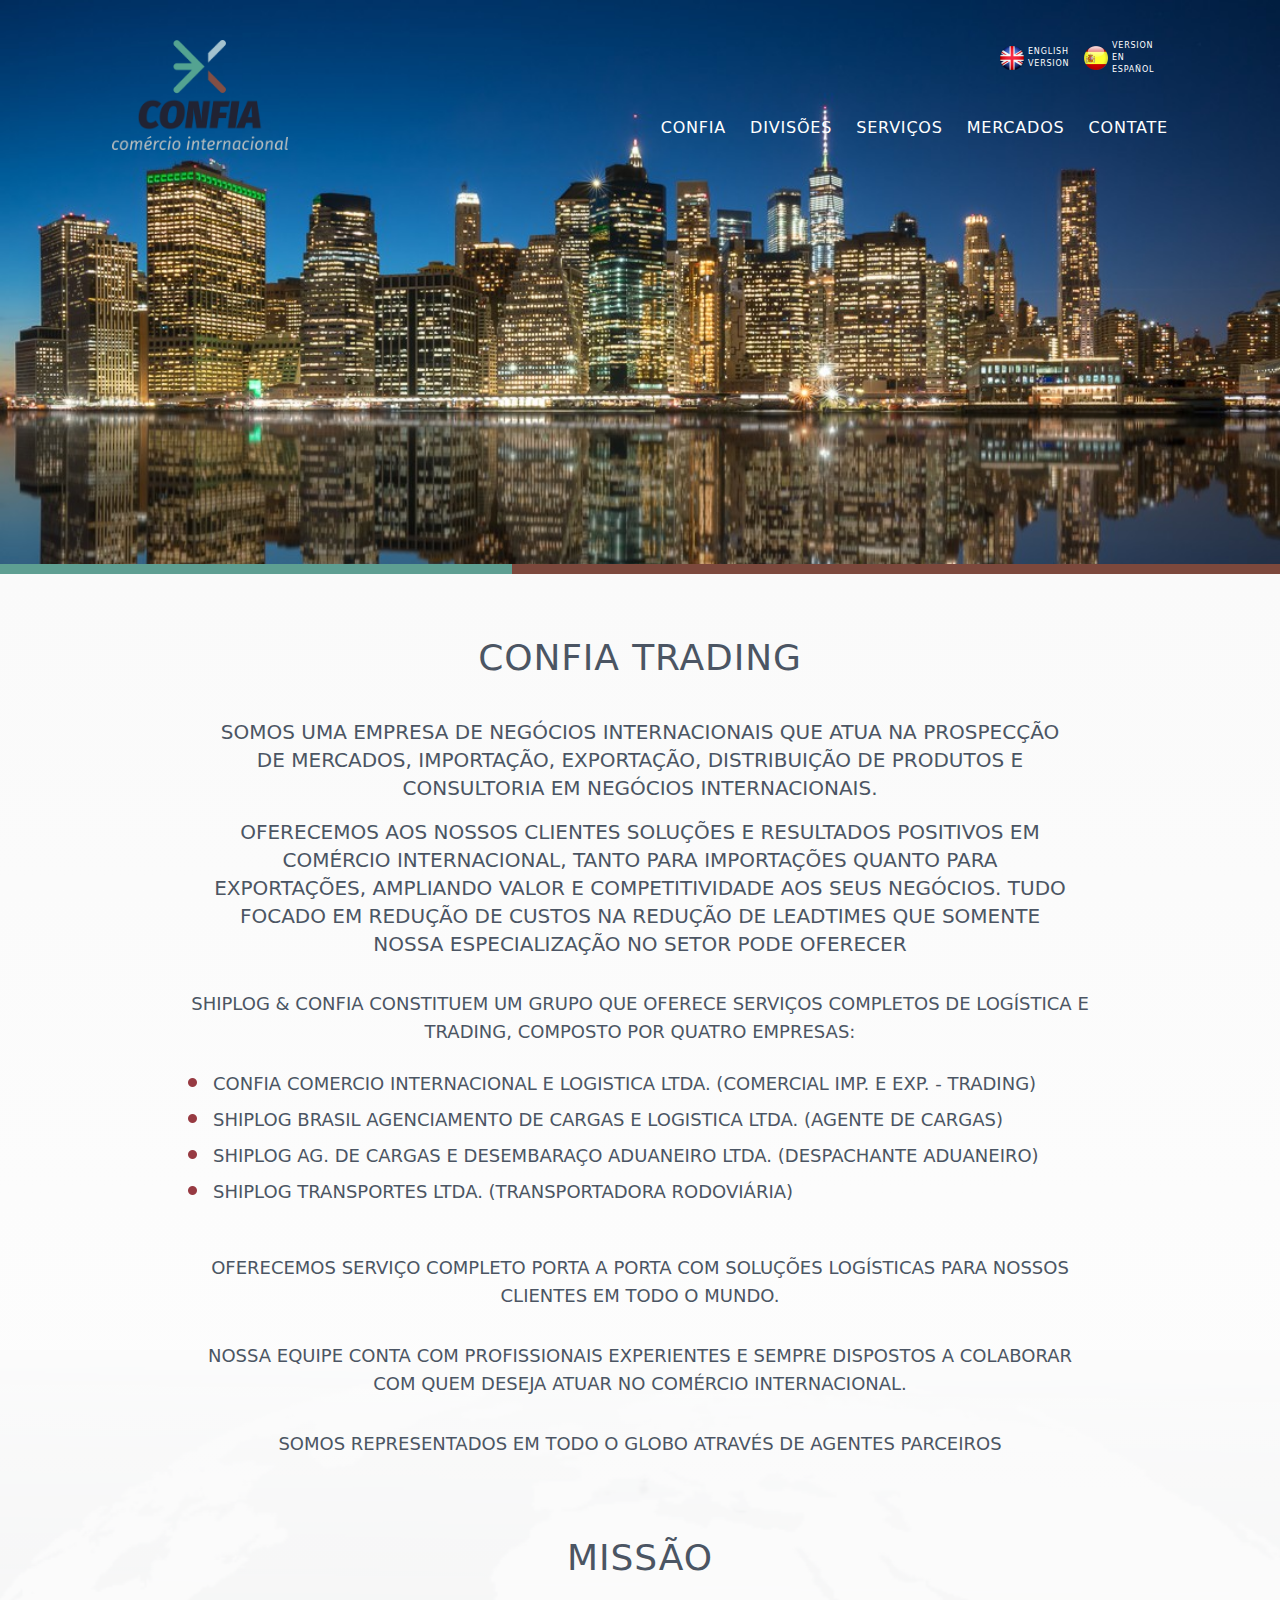
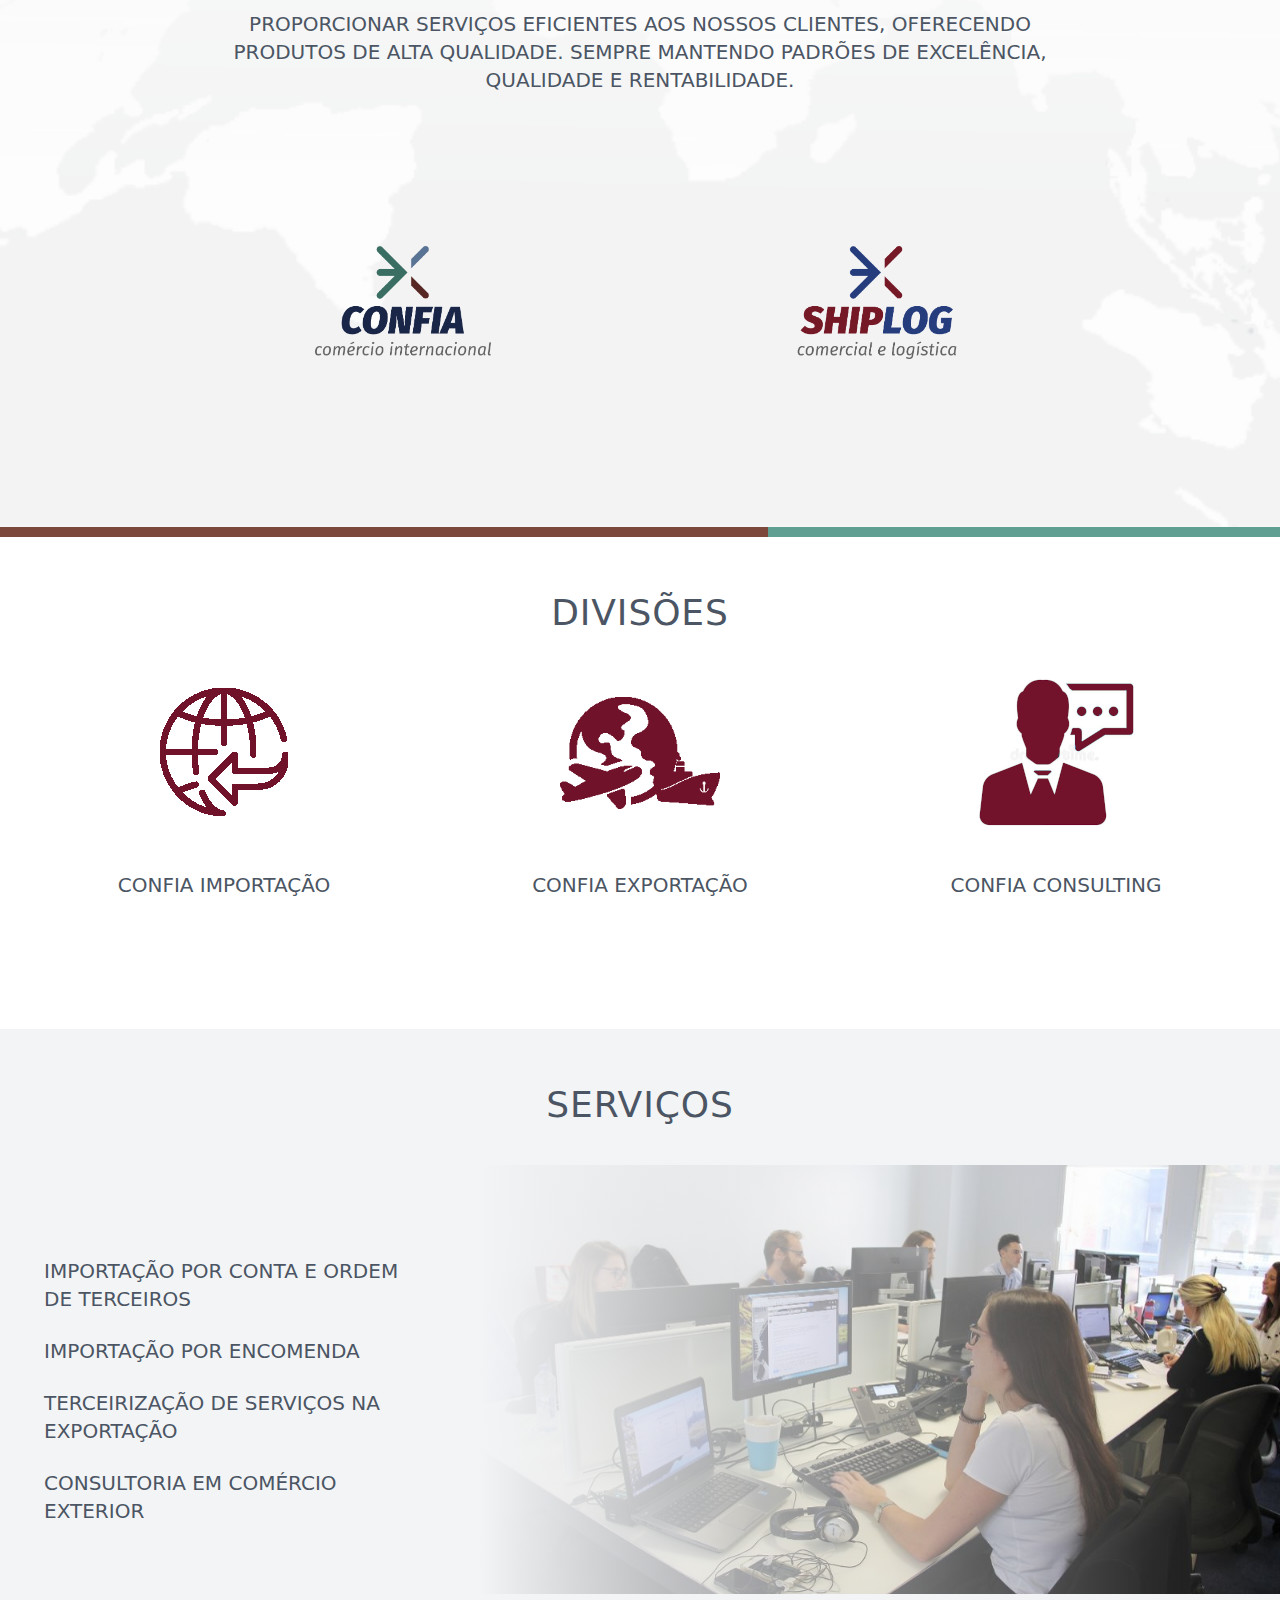
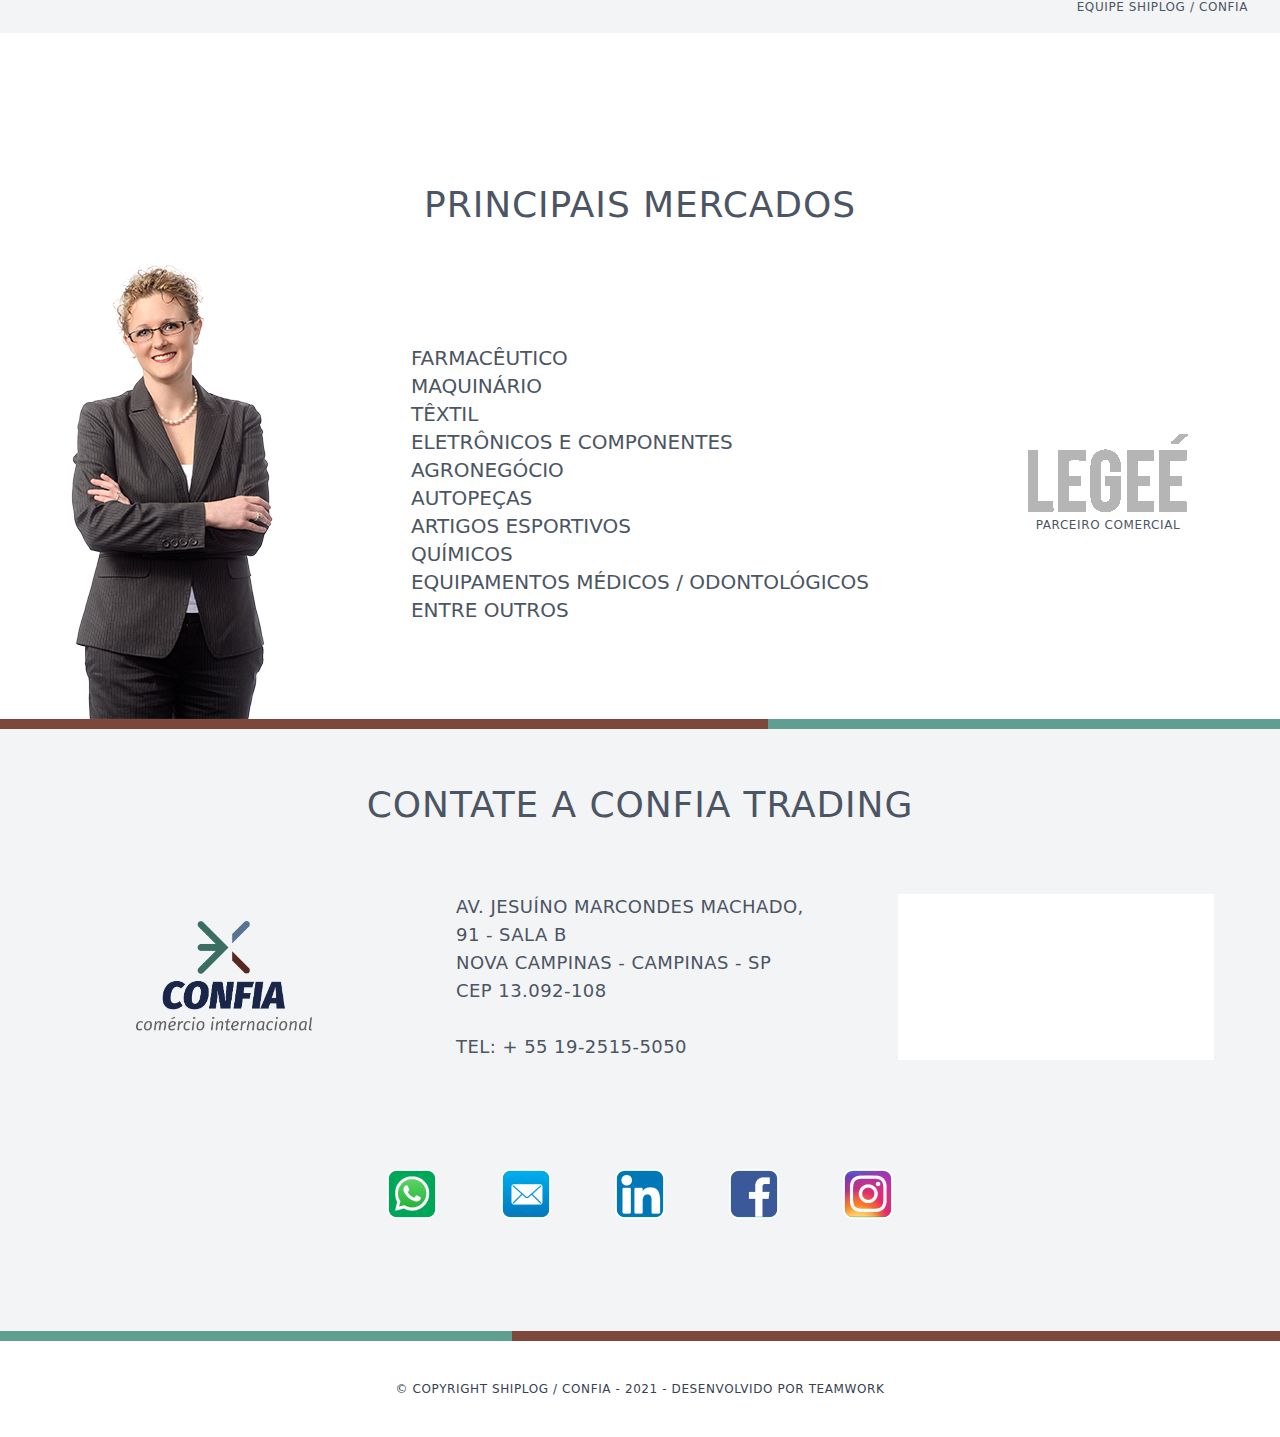
<file: index_v1.html>
<!DOCTYPE html>
<html lang="en">
  <head>
    <meta charset="UTF-8" />
    <meta http-equiv="X-UA-Compatible" content="IE=edge" />
    <meta name="viewport" content="width=device-width, initial-scale=1.0" />
    <title>CONFIA - Comércio Internacional</title>
    <!-- favicon -->
    <link rel="shortcut icon" href="images/favicon.png">
    <!-- Icons -->
    <link rel="icon" type="image/png" sizes="192x192" href="images/favicon-192x192.png">
    <link rel="apple-touch-icon" sizes="180x180" href="images/apple-touch-icon-180x180.png">
    <link rel="stylesheet" href="styles.css" />
  </head>
  <body class="text-gray-700 uppercase">
    <div class="container mx-auto shadow-lg">
      <header class="relative flex flex-col justify-start pb-24 lg:pb-96 custom-img bg-cover text-white" id="header">
        <div class="flex items-start justify-center">
          <nav class="w-full mt-4 md:mt-10">
            <div class="container mx-auto flex flex-wrap justify-between">
              <div class="w-44 ml-4 md:ml-8 lg:ml-28">
                <a href="#"><img class="" src="images/logo.png" alt="" /></a>
              </div>
    
              <div class="flex items-center md:hidden mr-4">
                <button id="hamburger" class="border rounded shadow text-gray-600 border-gray-600 hover:text-gray-800 appearance-none focus:outline-none" title="Menu">
                  <svg class="w-12 h-12" xmlns="http://www.w3.org/2000/svg" fill="none" viewBox="0 0 24 24" stroke="currentColor">
                    <path stroke-linecap="round" stroke-linejoin="round" stroke-width="2" d="M4 6h16M4 12h16M4 18h16" />
                  </svg>
                </button>
              </div>
    
              <div class="mr-0 md:mr-8 lg:mr-28 py-6 md:py-0 md:w-auto w-full hidden md:block" id="menu">
                <div class="flex flex-col sm:flex-row md:block">
                  <ul
                    class="list-reset flex flex-1 md:justify-end items-center md:mb-10 flex-col md:flex-row order-2"
                  >
                    <li class=""><a class="flex justify-center items-center tracking-wider my-2 lg:my-0 hover:text-gray-400 hover:underline" href="#"><img class="w-6" src="images/en.png" alt=""> <span class="ml-1 text-xxxs w-full md:w-14">English Version</span></a></li>
                    <li class=""><a class="flex justify-center items-center tracking-wider my-2 lg:my-0 hover:text-gray-400 hover:underline" href="#"><img class="w-6" src="images/es.png" alt=""> <span class="ml-1 text-xxxs w-full md:w-14">Version en Español</span></a></li>
                  </ul>
                  <ul id="main-navigation"
                    class="list-reset flex flex-1 md:justify-end items-center md:mb-10 flex-col md:flex-row order-1"
                  >
                    <li class="mx-3"><a class="block tracking-wider my-2 lg:my-0 hover:text-gray-400" href="#confia">Confia</a></li>
                    <li class="mx-3"><a class="block tracking-wider my-2 lg:my-0 hover:text-gray-400" href="#divisoes">Divisões</a></li>
                    <li class="mx-3"><a class="block tracking-wider my-2 lg:my-0 hover:text-gray-400" href="#servicos">Serviços</a></li>
                    <li class="mx-3"><a class="block tracking-wider my-2 lg:my-0 hover:text-gray-400" href="#mercados">Mercados</a></li>
                    <li class="ml-3"><a class="block tracking-wider my-2 lg:my-0 hover:text-gray-400" href="#contate">Contate</a></li>
                  </ul>
                </div>
              </div>
            </div>
          </nav>
        </div>
        
      </header>
  
      <main>
        <section class="pb-16 lg:pb-32 pt-16 relative bg-gradient-to-b from-lightGray to-white" id="confia">
          <div class="absolute bottom-0 w-full h-2/4 bg-center bg-cover" style="background-image: url('images/mapa.png')">
            <span class="w-full h-full absolute opacity-50 bg-white"></span>
          </div>
          <div class="container mx-auto px-4 relative">
            <div class="flex flex-wrap justify-center text-center mb-8 lg:mb-24">
              <div class="w-full lg:w-9/12 px-4">
                <h2
                    class="
                      text-4xl text-gray-600
                      uppercase
                      font-medium
                      tracking-wide
                      mb-10
                    "
                  >
                    Confia Trading
                  </h2>
  
                  <p class="text-base lg:text-xl leading-relaxed m-4 text-gray-600">
                    SOMOS UMA EMPRESA DE NEGÓCIOS INTERNACIONAIS QUE ATUA NA PROSPECÇÃO DE
                    MERCADOS, IMPORTAÇÃO, EXPORTAÇÃO, DISTRIBUIÇÃO DE PRODUTOS E CONSULTORIA EM
                    NEGÓCIOS INTERNACIONAIS.
                  </p>
  
                  <p class="text-base lg:text-xl leading-relaxed m-4 text-gray-600">
                    OFERECEMOS AOS NOSSOS CLIENTES SOLUÇÕES E RESULTADOS POSITIVOS EM COMÉRCIO
                    INTERNACIONAL, TANTO PARA IMPORTAÇÕES QUANTO PARA EXPORTAÇÕES, AMPLIANDO VALOR
                    E COMPETITIVIDADE AOS SEUS NEGÓCIOS. TUDO FOCADO EM REDUÇÃO DE CUSTOS NA
                    REDUÇÃO DE LEADTIMES QUE SOMENTE NOSSA ESPECIALIZAÇÃO NO SETOR PODE OFERECER
                  </p>
  
                <p class="text-sm lg:text-lg leading-relaxed mb-4 mt-8 text-gray-600">
                  SHIPLOG & CONFIA CONSTITUEM UM GRUPO QUE OFERECE SERVIÇOS COMPLETOS DE
                  LOGÍSTICA E TRADING, COMPOSTO POR QUATRO EMPRESAS:
                </p>
  
                <ul class="mb-10 mt-6 list-none pl-0">
                  <li class="custom-list flex justify-start">
                    <span class="mb-2 ml-4 flex-grow text-left text-sm lg:text-lg text-gray-600">
                      CONFIA COMERCIO INTERNACIONAL E LOGISTICA LTDA. (COMERCIAL IMP. E EXP. - TRADING)
                    </span>
                  </li>
                  <li class="custom-list flex justify-start">
                    <span class="mb-2 ml-4 flex-grow text-left text-sm lg:text-lg text-gray-600">
                      SHIPLOG BRASIL AGENCIAMENTO DE CARGAS E LOGISTICA LTDA. (AGENTE DE CARGAS)
                    </span>
                  </li>
                  <li class="custom-list flex justify-start">
                    <span class="mb-2 ml-4 flex-grow text-left text-sm lg:text-lg text-gray-600">
                      SHIPLOG AG. DE CARGAS E DESEMBARAÇO ADUANEIRO LTDA. (DESPACHANTE ADUANEIRO)
                    </span>
                  </li>
                  <li class="custom-list flex justify-start">
                    <span class="mb-2 ml-4 flex-grow text-left text-sm lg:text-lg text-gray-600">
                      SHIPLOG TRANSPORTES LTDA. (TRANSPORTADORA RODOVIÁRIA)
                    </span>
                  </li>
                </ul>
  
                <p class="text-sm lg:text-lg leading-relaxed mb-4 mt-8 text-gray-600">
                  OFERECEMOS SERVIÇO COMPLETO PORTA A PORTA COM SOLUÇÕES
                  LOGÍSTICAS PARA NOSSOS CLIENTES EM TODO O MUNDO.
                </p>
  
                <p class="text-sm lg:text-lg leading-relaxed mb-4 mt-8 text-gray-600">
                  NOSSA EQUIPE CONTA COM PROFISSIONAIS EXPERIENTES E SEMPRE
                  DISPOSTOS A COLABORAR COM QUEM DESEJA ATUAR NO COMÉRCIO
                  INTERNACIONAL.
                </p>
  
                <p class="text-sm lg:text-lg leading-relaxed mb-4 mt-8 text-gray-600">
                  SOMOS REPRESENTADOS EM TODO O GLOBO ATRAVÉS DE AGENTES
                  PARCEIROS
                </p>
  
                <div class="pt-16"></div>
  
                <h2
                  class="
                    text-4xl text-gray-600
                    uppercase
                    font-medium
                    mb-8
                    tracking-wide
                  "
                >
                  Missão
                </h2>
                <p class="text-base lg:text-xl leading-relaxed m-4 text-gray-600">
                  PROPORCIONAR SERVIÇOS EFICIENTES AOS NOSSOS CLIENTES, OFERECENDO PRODUTOS DE ALTA
                  QUALIDADE. SEMPRE MANTENDO PADRÕES DE EXCELÊNCIA, QUALIDADE E RENTABILIDADE.
                </p>
              </div>
            </div>
            <div class="flex flex-wrap justify-evenly text-center">
              <div class="my-10">
                <img src="images/confia.png" class="w-44" alt="" />
              </div>
              <div class="my-10">
                <img src="images/shiplog.png" class="w-44" alt="" />
              </div>
            </div>
          </div>
        </section>
  
        <section class="pt-14" id="divisoes">
          <div class="container mx-auto px-4">
            <div class="text-center mb-24">
              <h2
                class="
                  text-4xl text-gray-600
                  uppercase
                  font-medium
                  tracking-wide
                "
              >
                Divisões
              </h2>
  
              <div class="flex flex-col md:flex-row flex-wrap mt-6 md:space-y-0 space-y-6">
                <a href="importacao.html"
                  class="p-4 md:w-1/3 flex flex-col text-center items-center"
                >
                  <div
                    class="
                      w-40
                      h-40
                      inline-flex
                      items-center
                      justify-center
                      lg:mb-5
                      flex-shrink-0
                    "
                  >
                    <img src="images/div1.png" alt="" />
                  </div>
                  <div class="flex-grow">
                    <p class="text-lg leading-5 lg:text-xl lg:leading-relaxed m-4 text-gray-600">
                      CONFIA IMPORTAÇÃO
                    </p>
                  </div>
                </a>
                <a href="exportacao.html"
                  class="p-4 md:w-1/3 flex flex-col text-center items-center"
                >
                  <div
                    class="
                      w-40
                      h-40
                      inline-flex
                      items-center
                      justify-center
                      lg:mb-5
                      flex-shrink-0
                    "
                  >
                    <img src="images/div2.png" alt="" />
                  </div>
                  <div class="flex-grow">
                    <p class="text-lg leading-5 lg:text-xl lg:leading-relaxed m-4 text-gray-600">
                      CONFIA EXPORTAÇÃO
                    </p>
                  </div>
                </a>
                <a href="consulting.html"
                  class="p-4 md:w-1/3 flex flex-col text-center items-center"
                >
                  <div
                    class="
                      w-40
                      h-40
                      inline-flex
                      items-center
                      justify-center
                      lg:mb-5
                      flex-shrink-0
                    "
                  >
                    <img src="images/div3.png" alt="" />
                  </div>
                  <div class="flex-grow">
                    <p class="text-lg leading-5 lg:text-xl lg:leading-relaxed m-4 text-gray-600">
                      CONFIA CONSULTING
                    </p>
                  </div>
                </a>
              </div>
            </div>
          </div>
        </section>
  
        <section class="pt-14 bg-gray-100" id="servicos">
          <div class="container mx-auto px-4">
            <div class="text-center mb-12 md:mb-24">
              <h2
                class="
                  text-4xl text-gray-600
                  uppercase
                  font-medium
                  tracking-wide
                "
              >
                Serviços
              </h2>
  
              <div class="flex flex-wrap mt-6 md:space-y-0 space-y-6">
                <div class="p-4 md:w-1/3 flex flex-col text-left md:my-20">
                  <p class="text-base md:text-sm lg:text-xl leading-relaxed m-3 text-gray-600">
                    IMPORTAÇÃO POR CONTA E ORDEM DE TERCEIROS
                  </p>
                  <p class="text-base md:text-sm lg:text-xl leading-relaxed m-3 text-gray-600">
                    IMPORTAÇÃO POR ENCOMENDA
                  </p>
                  <p class="text-base md:text-sm lg:text-xl leading-relaxed m-3 text-gray-600">
                    TERCEIRIZAÇÃO DE SERVIÇOS NA EXPORTAÇÃO
                  </p>
                  <p class="text-base md:text-sm lg:text-xl leading-relaxed m-3 text-gray-600">
                    CONSULTORIA EM COMÉRCIO EXTERIOR
                  </p>
                </div>
                <div class="p-4 md:w-2/3 flex flex-col text-right items-end">
                  <div
                    class="
                      relative
                      h-full
                      w-full
                      flex
                      items-end
                      justify-start
                      text-left
                      bg-cover bg-center
                      -mr-8
                    "
                    style="background-image: url('images/working.jpg')"
                  >
                    <div
                      class="
                        absolute
                        top-0
                        right-0
                        bottom-0
                        left-0
                        bg-gradient-to-l
                        from-transparent
                        to-gray-100
                      "
                    ></div>
                  </div>
                  <p
                    class="
                      text-xs
                      uppercase
                      tracking-wider
                      leading-relaxed
                      text-gray-600
                      mt-1
                      md:block
                      hidden
                    "
                  >
                    equipe shiplog / confia
                  </p>
                </div>
              </div>
            </div>
          </div>
        </section>
  
        <section class="relative pt-0 lg:pt-14" id="mercados">
          <div class="container mx-auto px-4">
            <div class="text-center">
              <h2
                class="
                  text-4xl text-gray-600
                  uppercase
                  font-medium
                  tracking-wide
                "
              >
                Principais Mercados
              </h2>
  
              <div class="flex flex-wrap flex-col md:flex-row mt-6 md:space-y-0 space-y-6">
                <div class="md:w-1/4 hidden md:flex flex-col text-center items-center">
                  <img src="images/executive.png" alt="" />
                </div>
                <div
                  class="
                    p-4
                    md:w-2/4
                    flex flex-col
                    text-left
                    items-center
                    text-xl text-gray-600
                    justify-center
                  "
                >
                  <ul>
                    <li><span class="text-base lg:text-xl text-gray-600">FARMACÊUTICO</span></li>
                    <li><span class="text-base lg:text-xl text-gray-600">MAQUINÁRIO</span></li>
                    <li><span class="text-base lg:text-xl text-gray-600">TÊXTIL</span></li>
                    <li><span class="text-base lg:text-xl text-gray-600">ELETRÔNICOS E COMPONENTES</span></li>
                    <li><span class="text-base lg:text-xl text-gray-600">AGRONEGÓCIO</span></li>
                    <li><span class="text-base lg:text-xl text-gray-600">AUTOPEÇAS</span></li>
                    <li><span class="text-base lg:text-xl text-gray-600">ARTIGOS ESPORTIVOS</span></li>
                    <li><span class="text-base lg:text-xl text-gray-600">QUÍMICOS</span></li>
                    <li><span class="text-base lg:text-xl text-gray-600">EQUIPAMENTOS MÉDICOS / ODONTOLÓGICOS</span></li>
                    <li><span class="text-base lg:text-xl text-gray-600">ENTRE OUTROS</span></li>
                  </ul>
                </div>
                <div
                  class="p-4 md:w-1/4 flex flex-col text-center items-center justify-center"
                >
                  <img src="images/legee-logo.png" alt="" />
                  <p
                    class="
                      text-xs
                      uppercase
                      tracking-wider
                      leading-relaxed
                      text-gray-600
                      mt-1
                    "
                  >
                    parceiro comercial
                  </p>
                </div>
              </div>
            </div>
          </div>
        </section>
  
        <section class="relative pt-14 bg-gray-100" id="contate">
          <div class="container mx-auto px-4">
            <div class="text-center mb-24">
              <h2
                class="
                  text-4xl text-gray-600
                  uppercase
                  font-medium
                  tracking-wide
                "
              >
                Contate a Confia Trading
              </h2>
  
              <div class="flex flex-wrap flex-col md:flex-row my-2 md:space-y-0 space-y-6">
                <div
                  class="
                    p-4
                    md:w-1/3
                    flex flex-col
                    text-center
                    items-center
                    justify-center
                  "
                >
                  <img src="images/confia.png" class="w-44" alt="" />
                </div>
                <div
                  class="
                    p-4
                    md:w-1/3
                    flex flex-col
                    text-left
                    items-start
                    justify-center
                  "
                >
                  <address
                    class="not-italic text-gray-600 tracking-wide p-2 text-lg"
                  >
                    AV. JESUÍNO MARCONDES MACHADO, 91 - SALA B <br />
                    NOVA CAMPINAS - CAMPINAS - SP <br />
                    CEP 13.092-108 <br /><br />
                    TEL: + 55 19-2515-5050
                  </address>
                </div>
                <div
                  class="
                    p-4
                    md:w-1/3
                    flex flex-col
                    text-center
                    items-center
                    justify-center
                    h-72
                  "
                >
                  <div class="p-2 bg-white">
                    <iframe
                      src="https://www.google.com/maps/embed?pb=!1m18!1m12!1m3!1d3675.212895018109!2d-47.04288148448366!3d-22.90551708501243!2m3!1f0!2f0!3f0!3m2!1i1024!2i768!4f13.1!3m3!1m2!1s0x94c8cf34e676d947%3A0x28cc5e2afba49683!2sShiplog%20Brasil%20Agenciamento%20de%20Cargas!5e0!3m2!1spt-BR!2sbr!4v1621723955526!5m2!1spt-BR!2sbr"
                      width="100%"
                      height="100%"
                      allowfullscreen=""
                      loading="lazy"
                    ></iframe>
                  </div>
                </div>
              </div>
  
              <div
                class="
                  flex flex-wrap 
                  justify-center
                  items-center
                  mt-8
                  md:space-y-0
                  
                "
              >
                <div class="md:p-4 md:mx-4">
                  <a href="#"
                    ><img class="w-3/4 md:w-full" src="images/social/whatsapp.png" alt=""
                  /></a>
                </div>
                <div class="md:p-4 md:mx-4">
                  <a href="#"><img class="w-3/4 md:w-full" src="images/social/email.png" alt="" /></a>
                </div>
                <div class="md:p-4 md:mx-4">
                  <a href="#"
                    ><img class="w-3/4 md:w-full" src="images/social/linkedin.png" alt=""
                  /></a>
                </div>
                <div class="md:p-4 md:mx-4">
                  <a href="#"
                    ><img class="w-3/4 md:w-full" src="images/social/facebook.png" alt=""
                  /></a>
                </div>
                <div class="md:p-4 md:mx-4">
                  <a href="#"
                    ><img class="w-3/4 md:w-full" src="images/social/instagram.png" alt=""
                  /></a>
                </div>
              </div>
            </div>
          </div>
        </section>
  
        <section class="mt-10">
          <p class="uppercase text-center text-xs font-light tracking-wider pb-10">
            &copy; Copyright Shiplog / Confia - 2021 - Desenvolvido por Teamwork
          </p>
        </section>
      </main>
    </div>
    <script src="site.js"></script>
  </body>
</html>
</file>
